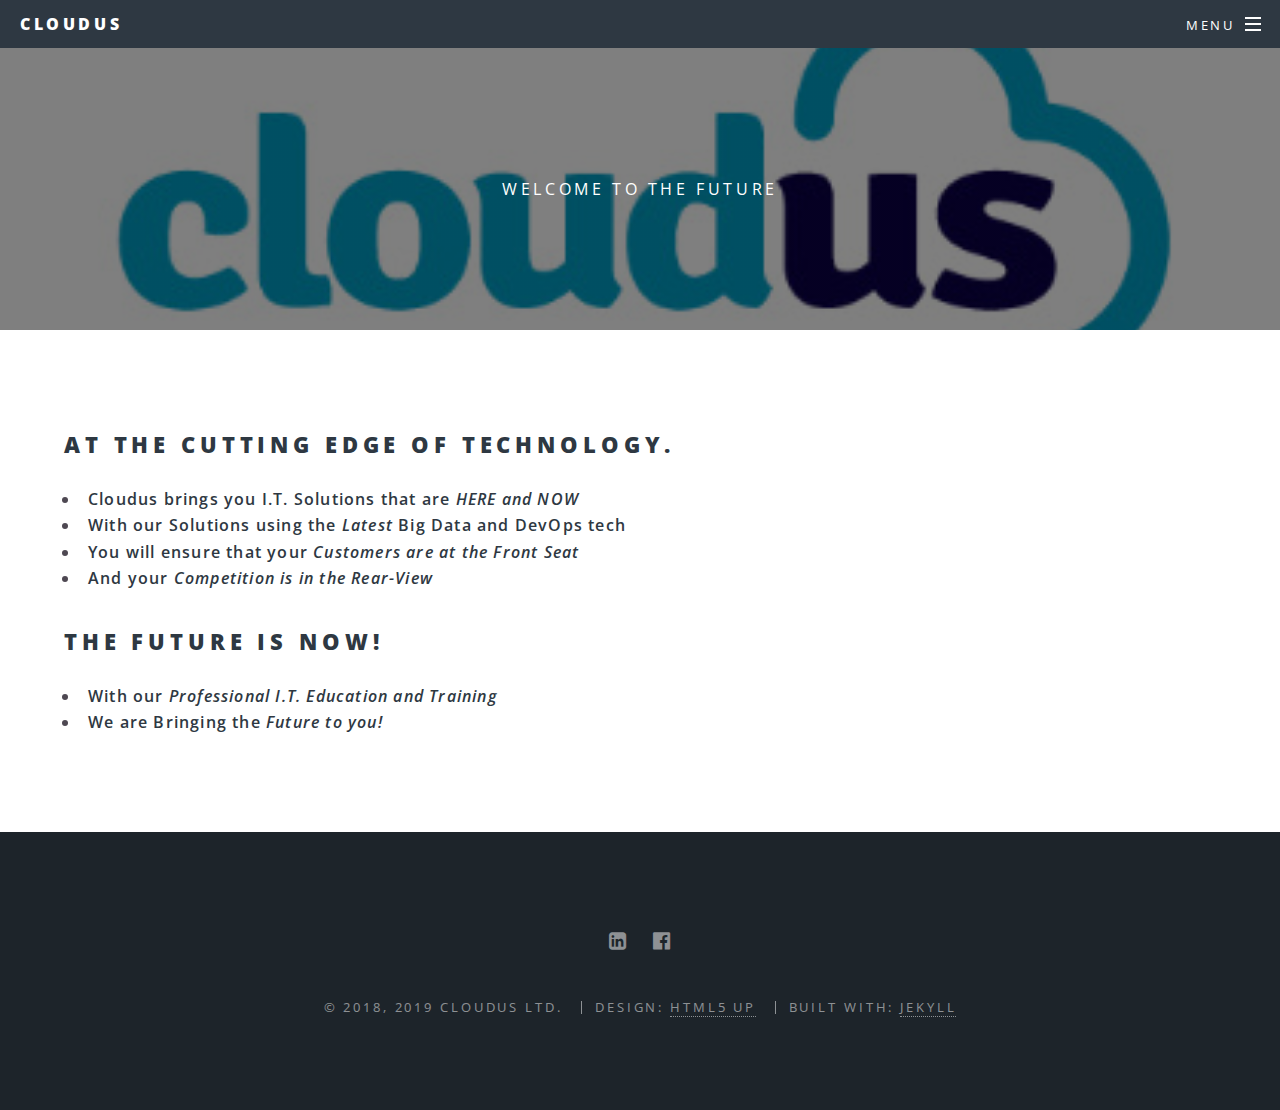
<file: index.html>
<!DOCTYPE html>
<!--
  Original Design: Spectral by HTML5 UP
    html5up.net | @n33co
    Free for personal and commercial use under the CCA 3.0 license (html5up.net/license)
  Jekyll build mod
-->
<html>

  <head>
  <meta charset="utf-8" />
  <meta name="viewport" content="width=device-width, initial-scale=1" />
  <title>Cloudus</title>
  <meta name="description" content="Welcome to the Future.
Big Data and DevOps Solutions
Professional IT Education and Training
">
  <!--[if lte IE 8]><script src="/js/ie/html5shiv.js"></script><![endif]-->
  <link rel="canonical" href="http://localhost:4000/">
  <link rel="stylesheet" href="/css/main.css" />
  <!--[if lte IE 8]><link rel="stylesheet" href="/css/ie8.css" /><![endif]-->
  <!--[if lte IE 9]><link rel="stylesheet" href="/css/ie9.css" /><![endif]-->
  <link rel="alternate" type="application/rss+xml" title="Cloudus" href="http://localhost:4000/feed.xml">
</head>


  <body>

    <!-- Page Wrapper -->
    <div id="page-wrapper">

      <!-- Header -->
<header id="header">
  <h1><a href="/index.html">Cloudus</a></h1>
  <nav id="nav">
    <ul>
      <li class="special">
        <a href="#menu" class="menuToggle"><span>Menu</span></a>
        <div id="menu">
          <ul>
            <li><a href="index.html">Home</a></li>
            
            
            
            
            <li><a href="/about.html">About</a></li>
            
            
            
            <li><a href="/contact.html">Contact</a></li>
            
            
            
            <li><a href="/employee_login.html">Employee Login</a></li>
            
            
            
            <li><a href="/enterprise_login.html">Enterprise Login</a></li>
            
            
            
            
            
            
            
            
            
            
            
            
            
            
            
            
          </ul>
        </div>
      </li>
    </ul>
  </nav>
</header>


      <article id="main">

  <header>
	<p>Welcome to the Future</p>
    <h2></h2>
  </header>

  <section class="wrapper style5">
    <div class="inner">
      <h2 id="at-the-cutting-edge-of-technology">At The Cutting Edge Of Technology.</h2>

<ul>
  <li><strong>Cloudus brings you I.T. Solutions that are <em>HERE and NOW</em></strong></li>
  <li><strong>With our Solutions using the <em>Latest</em> Big Data and DevOps tech</strong></li>
  <li><strong>You will ensure that your <em>Customers are at the Front Seat</em></strong></li>
  <li><strong>And your <em>Competition is in the Rear-View</em></strong></li>
</ul>

<h2 id="the-future-is-now">The Future Is NOW!</h2>

<ul>
  <li><strong>With our <em>Professional I.T. Education and Training</em></strong></li>
  <li><strong>We are Bringing the <em>Future to you!</em></strong></li>
</ul>

    </div>
  </section>

</article>


      <!-- Footer -->
<footer id="footer">
  <ul class="icons">
    
    
    
    <li><a target="_blank" href="https://linkedin.com/in/<username>" class="icon fa-linkedin-square"
           ><span class="label">linkedin-square</span></a></li>
    
    
    
    
    
    <li><a target="_blank" href="https://facebook.com/<username>" class="icon fa-facebook-official"
           ><span class="label">facebook-official</span></a></li>
    
    
    
  </ul>
  <ul class="copyright">
    <li>&copy; 
    
      
      2018,
    
    2019
    Cloudus Ltd.</li>
    <li>Design: <a href="http://html5up.net" target="_blank">HTML5 UP</a></li>
    <li>Built with: <a href="http://jekyllrb.com" target="_blank">Jekyll</a></li>
  </ul>
</footer>


      <!-- Scripts -->
<script src="/js/jquery.min.js"></script>
<script src="/js/jquery.scrollex.min.js"></script>
<script src="/js/jquery.scrolly.min.js"></script>
<script src="/js/skel.min.js"></script>
<script src="/js/util.js"></script>
<!--[if lte IE 8]><script src="/js/ie/respond.min.js"></script><![endif]-->
<script src="/js/main.js"></script>


    </div>

  </body>

</html>
</file>
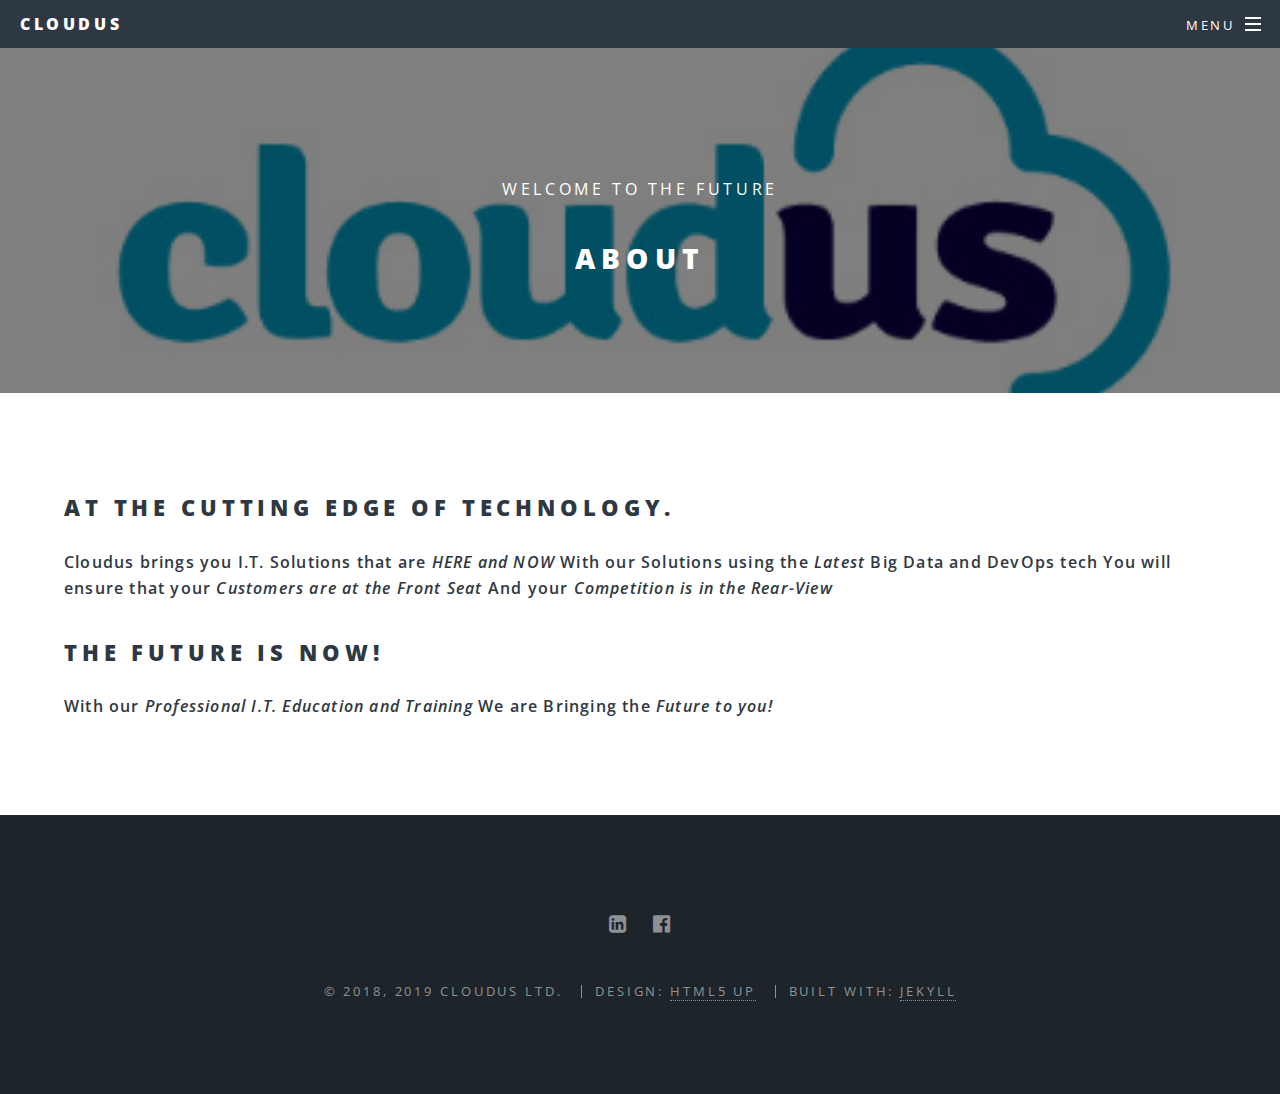
<file: about.html>
<!DOCTYPE html>
<!--
  Original Design: Spectral by HTML5 UP
    html5up.net | @n33co
    Free for personal and commercial use under the CCA 3.0 license (html5up.net/license)
  Jekyll build mod
-->
<html>

  <head>
  <meta charset="utf-8" />
  <meta name="viewport" content="width=device-width, initial-scale=1" />
  <title>About</title>
  <meta name="description" content="Welcome to the Future.
Big Data and DevOps Solutions
Professional IT Education and Training
">
  <!--[if lte IE 8]><script src="/js/ie/html5shiv.js"></script><![endif]-->
  <link rel="canonical" href="http://localhost:4000/about.html">
  <link rel="stylesheet" href="/css/main.css" />
  <!--[if lte IE 8]><link rel="stylesheet" href="/css/ie8.css" /><![endif]-->
  <!--[if lte IE 9]><link rel="stylesheet" href="/css/ie9.css" /><![endif]-->
  <link rel="alternate" type="application/rss+xml" title="Cloudus" href="http://localhost:4000/feed.xml">
</head>


  <body>

    <!-- Page Wrapper -->
    <div id="page-wrapper">

      <!-- Header -->
<header id="header">
  <h1><a href="/index.html">Cloudus</a></h1>
  <nav id="nav">
    <ul>
      <li class="special">
        <a href="#menu" class="menuToggle"><span>Menu</span></a>
        <div id="menu">
          <ul>
            <li><a href="index.html">Home</a></li>
            
            
            
            
            <li><a href="/about.html">About</a></li>
            
            
            
            <li><a href="/contact.html">Contact</a></li>
            
            
            
            <li><a href="/employee_login.html">Employee Login</a></li>
            
            
            
            <li><a href="/enterprise_login.html">Enterprise Login</a></li>
            
            
            
            
            
            
            
            
            
            
            
            
            
            
            
            
          </ul>
        </div>
      </li>
    </ul>
  </nav>
</header>


      <article id="main">

  <header>
	<p>Welcome to the Future</p>
    <h2>About</h2>
  </header>

  <section class="wrapper style5">
    <div class="inner">
      <h2 id="at-the-cutting-edge-of-technology">At The Cutting Edge Of Technology.</h2>

<p><strong>Cloudus brings you I.T. Solutions that are <em>HERE and NOW</em></strong>
<strong>With our Solutions using the <em>Latest</em> Big Data and DevOps tech</strong>
<strong>You will ensure that your <em>Customers are at the Front Seat</em></strong> 
<strong>And your <em>Competition is in the Rear-View</em></strong></p>

<h2 id="the-future-is-now">The Future Is NOW!</h2>

<p><strong>With our <em>Professional I.T. Education and Training</em></strong>
<strong>We are Bringing the <em>Future to you!</em></strong></p>

    </div>
  </section>

</article>


      <!-- Footer -->
<footer id="footer">
  <ul class="icons">
    
    
    
    <li><a target="_blank" href="https://linkedin.com/in/<username>" class="icon fa-linkedin-square"
           ><span class="label">linkedin-square</span></a></li>
    
    
    
    
    
    <li><a target="_blank" href="https://facebook.com/<username>" class="icon fa-facebook-official"
           ><span class="label">facebook-official</span></a></li>
    
    
    
  </ul>
  <ul class="copyright">
    <li>&copy; 
    
      
      2018,
    
    2019
    Cloudus Ltd.</li>
    <li>Design: <a href="http://html5up.net" target="_blank">HTML5 UP</a></li>
    <li>Built with: <a href="http://jekyllrb.com" target="_blank">Jekyll</a></li>
  </ul>
</footer>


      <!-- Scripts -->
<script src="/js/jquery.min.js"></script>
<script src="/js/jquery.scrollex.min.js"></script>
<script src="/js/jquery.scrolly.min.js"></script>
<script src="/js/skel.min.js"></script>
<script src="/js/util.js"></script>
<!--[if lte IE 8]><script src="/js/ie/respond.min.js"></script><![endif]-->
<script src="/js/main.js"></script>


    </div>

  </body>

</html>
</file>
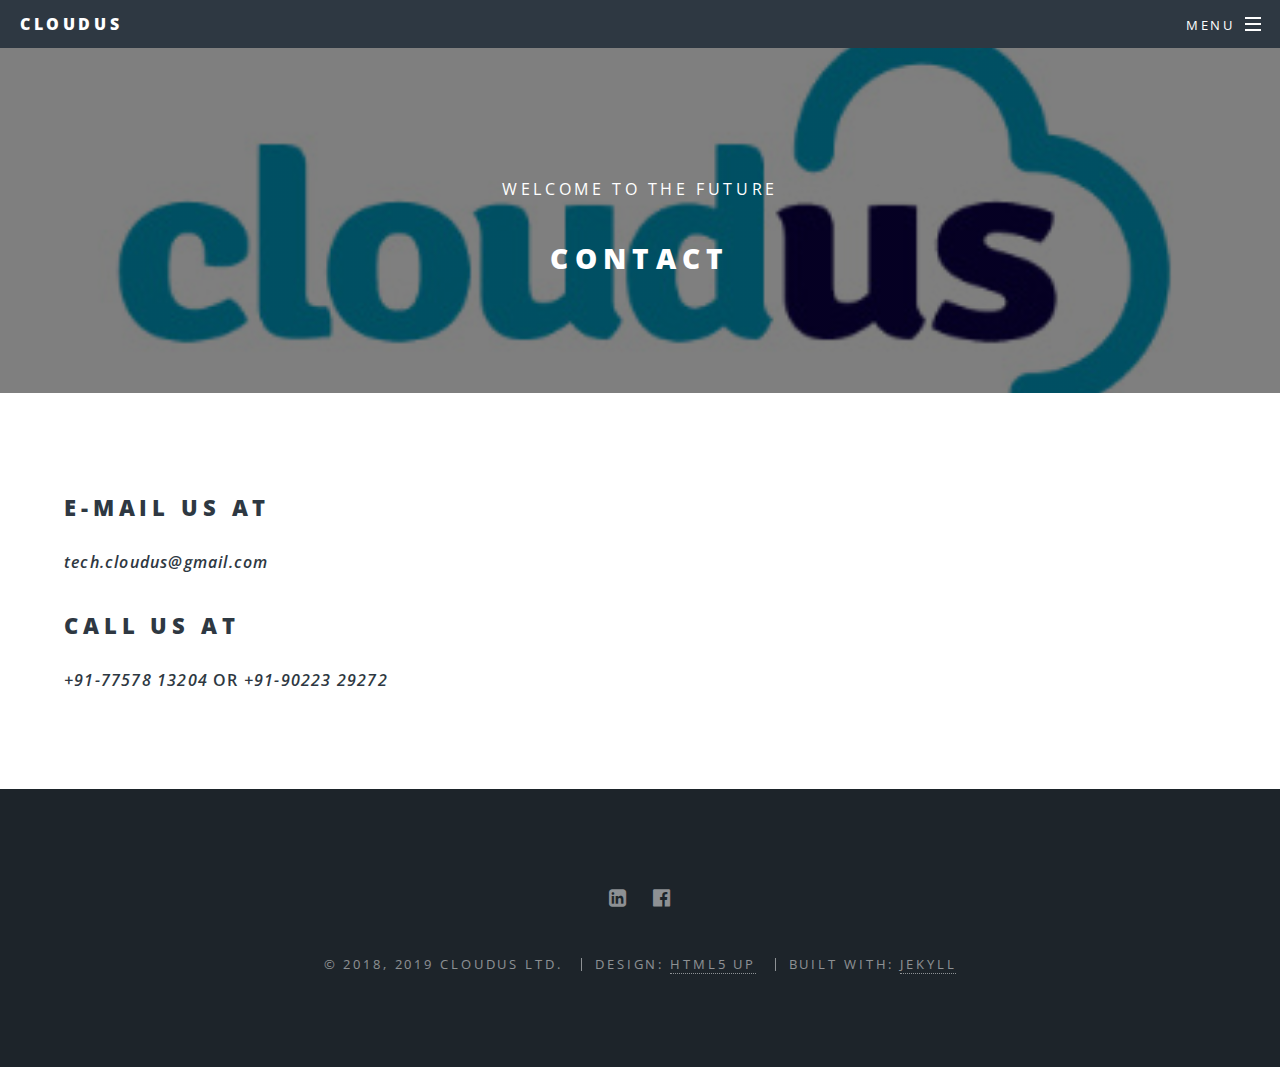
<file: contact.html>
<!DOCTYPE html>
<!--
  Original Design: Spectral by HTML5 UP
    html5up.net | @n33co
    Free for personal and commercial use under the CCA 3.0 license (html5up.net/license)
  Jekyll build mod
-->
<html>

  <head>
  <meta charset="utf-8" />
  <meta name="viewport" content="width=device-width, initial-scale=1" />
  <title>Contact</title>
  <meta name="description" content="Welcome to the Future.
Big Data and DevOps Solutions
Professional IT Education and Training
">
  <!--[if lte IE 8]><script src="/js/ie/html5shiv.js"></script><![endif]-->
  <link rel="canonical" href="http://localhost:4000/contact.html">
  <link rel="stylesheet" href="/css/main.css" />
  <!--[if lte IE 8]><link rel="stylesheet" href="/css/ie8.css" /><![endif]-->
  <!--[if lte IE 9]><link rel="stylesheet" href="/css/ie9.css" /><![endif]-->
  <link rel="alternate" type="application/rss+xml" title="Cloudus" href="http://localhost:4000/feed.xml">
</head>


  <body>

    <!-- Page Wrapper -->
    <div id="page-wrapper">

      <!-- Header -->
<header id="header">
  <h1><a href="/index.html">Cloudus</a></h1>
  <nav id="nav">
    <ul>
      <li class="special">
        <a href="#menu" class="menuToggle"><span>Menu</span></a>
        <div id="menu">
          <ul>
            <li><a href="index.html">Home</a></li>
            
            
            
            
            <li><a href="/about.html">About</a></li>
            
            
            
            <li><a href="/contact.html">Contact</a></li>
            
            
            
            <li><a href="/employee_login.html">Employee Login</a></li>
            
            
            
            <li><a href="/enterprise_login.html">Enterprise Login</a></li>
            
            
            
            
            
            
            
            
            
            
            
            
            
            
            
            
          </ul>
        </div>
      </li>
    </ul>
  </nav>
</header>


      <article id="main">

  <header>
	<p>Welcome to the Future</p>
    <h2>Contact</h2>
  </header>

  <section class="wrapper style5">
    <div class="inner">
      <h2 id="e-mail-us-at">E-Mail Us At</h2>

<p><strong><em>tech.cloudus@gmail.com</em></strong></p>

<h2 id="call-us-at">Call Us At</h2>

<p><strong><em>+91-77578 13204</em> OR <em>+91-90223 29272</em></strong></p>

    </div>
  </section>

</article>


      <!-- Footer -->
<footer id="footer">
  <ul class="icons">
    
    
    
    <li><a target="_blank" href="https://linkedin.com/in/<username>" class="icon fa-linkedin-square"
           ><span class="label">linkedin-square</span></a></li>
    
    
    
    
    
    <li><a target="_blank" href="https://facebook.com/<username>" class="icon fa-facebook-official"
           ><span class="label">facebook-official</span></a></li>
    
    
    
  </ul>
  <ul class="copyright">
    <li>&copy; 
    
      
      2018,
    
    2019
    Cloudus Ltd.</li>
    <li>Design: <a href="http://html5up.net" target="_blank">HTML5 UP</a></li>
    <li>Built with: <a href="http://jekyllrb.com" target="_blank">Jekyll</a></li>
  </ul>
</footer>


      <!-- Scripts -->
<script src="/js/jquery.min.js"></script>
<script src="/js/jquery.scrollex.min.js"></script>
<script src="/js/jquery.scrolly.min.js"></script>
<script src="/js/skel.min.js"></script>
<script src="/js/util.js"></script>
<!--[if lte IE 8]><script src="/js/ie/respond.min.js"></script><![endif]-->
<script src="/js/main.js"></script>


    </div>

  </body>

</html>
</file>
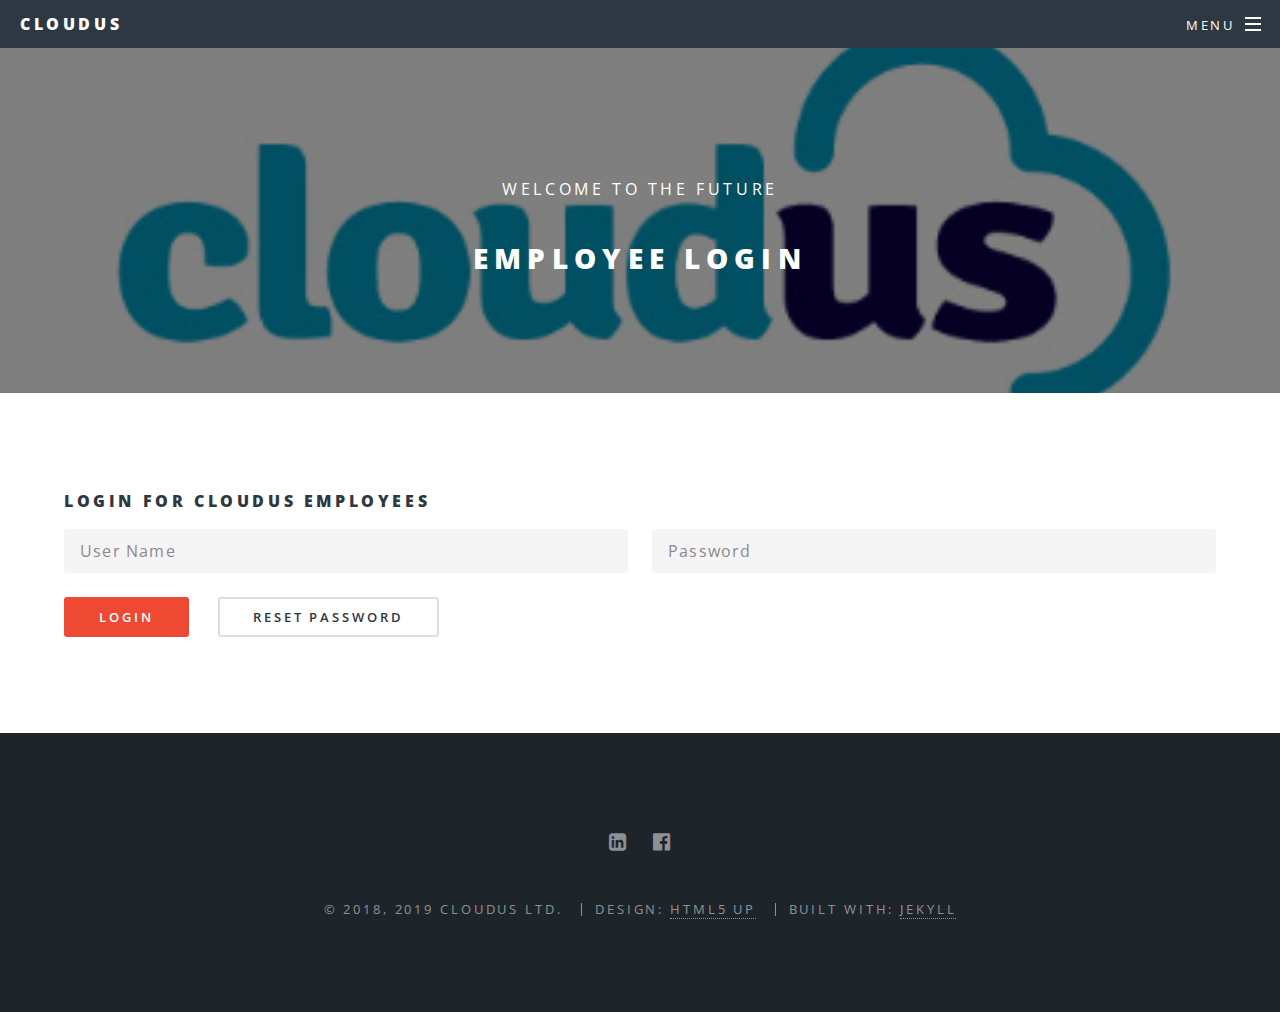
<file: employee_login.html>
<!DOCTYPE html>
<!--
  Original Design: Spectral by HTML5 UP
    html5up.net | @n33co
    Free for personal and commercial use under the CCA 3.0 license (html5up.net/license)
  Jekyll build mod
-->
<html>

  <head>
  <meta charset="utf-8" />
  <meta name="viewport" content="width=device-width, initial-scale=1" />
  <title>Employee Login</title>
  <meta name="description" content="Welcome to the Future.
Big Data and DevOps Solutions
Professional IT Education and Training
">
  <!--[if lte IE 8]><script src="/js/ie/html5shiv.js"></script><![endif]-->
  <link rel="canonical" href="http://localhost:4000/employee_login.html">
  <link rel="stylesheet" href="/css/main.css" />
  <!--[if lte IE 8]><link rel="stylesheet" href="/css/ie8.css" /><![endif]-->
  <!--[if lte IE 9]><link rel="stylesheet" href="/css/ie9.css" /><![endif]-->
  <link rel="alternate" type="application/rss+xml" title="Cloudus" href="http://localhost:4000/feed.xml">
</head>


  <body>

    <!-- Page Wrapper -->
    <div id="page-wrapper">

      <!-- Header -->
<header id="header">
  <h1><a href="/index.html">Cloudus</a></h1>
  <nav id="nav">
    <ul>
      <li class="special">
        <a href="#menu" class="menuToggle"><span>Menu</span></a>
        <div id="menu">
          <ul>
            <li><a href="index.html">Home</a></li>
            
            
            
            
            <li><a href="/about.html">About</a></li>
            
            
            
            <li><a href="/contact.html">Contact</a></li>
            
            
            
            <li><a href="/employee_login.html">Employee Login</a></li>
            
            
            
            <li><a href="/enterprise_login.html">Enterprise Login</a></li>
            
            
            
            
            
            
            
            
            
            
            
            
            
            
            
            
          </ul>
        </div>
      </li>
    </ul>
  </nav>
</header>


      <article id="main">

  <header>
	<p>Welcome to the Future</p>
    <h2>Employee Login</h2>
  </header>

  <section class="wrapper style5">
    <div class="inner">
      			<section>
				<h4>Login for Cloudus Employees</h4>
				<form method="post" action="#">
					<div class="row uniform">
						<div class="6u 12u$(xsmall)">
							<input type="text" name="demo-name" id="demo-name" value="" placeholder="User Name" />
						</div>
						<div class="6u$ 12u$(xsmall)">
							<input type="password" name="demo-email" id="demo-email" value="" placeholder="Password" />
						</div>
						<div class="12u$">
							<ul class="actions">
								<li><input type="submit" value="Login" class="special" /></li>
								<li><input type="reset" value="Reset Password" /></li>
							</ul>
						</div>
					</div>
				</form>
			</section>
			

    </div>
  </section>

</article>


      <!-- Footer -->
<footer id="footer">
  <ul class="icons">
    
    
    
    <li><a target="_blank" href="https://linkedin.com/in/<username>" class="icon fa-linkedin-square"
           ><span class="label">linkedin-square</span></a></li>
    
    
    
    
    
    <li><a target="_blank" href="https://facebook.com/<username>" class="icon fa-facebook-official"
           ><span class="label">facebook-official</span></a></li>
    
    
    
  </ul>
  <ul class="copyright">
    <li>&copy; 
    
      
      2018,
    
    2019
    Cloudus Ltd.</li>
    <li>Design: <a href="http://html5up.net" target="_blank">HTML5 UP</a></li>
    <li>Built with: <a href="http://jekyllrb.com" target="_blank">Jekyll</a></li>
  </ul>
</footer>


      <!-- Scripts -->
<script src="/js/jquery.min.js"></script>
<script src="/js/jquery.scrollex.min.js"></script>
<script src="/js/jquery.scrolly.min.js"></script>
<script src="/js/skel.min.js"></script>
<script src="/js/util.js"></script>
<!--[if lte IE 8]><script src="/js/ie/respond.min.js"></script><![endif]-->
<script src="/js/main.js"></script>


    </div>

  </body>

</html>
</file>
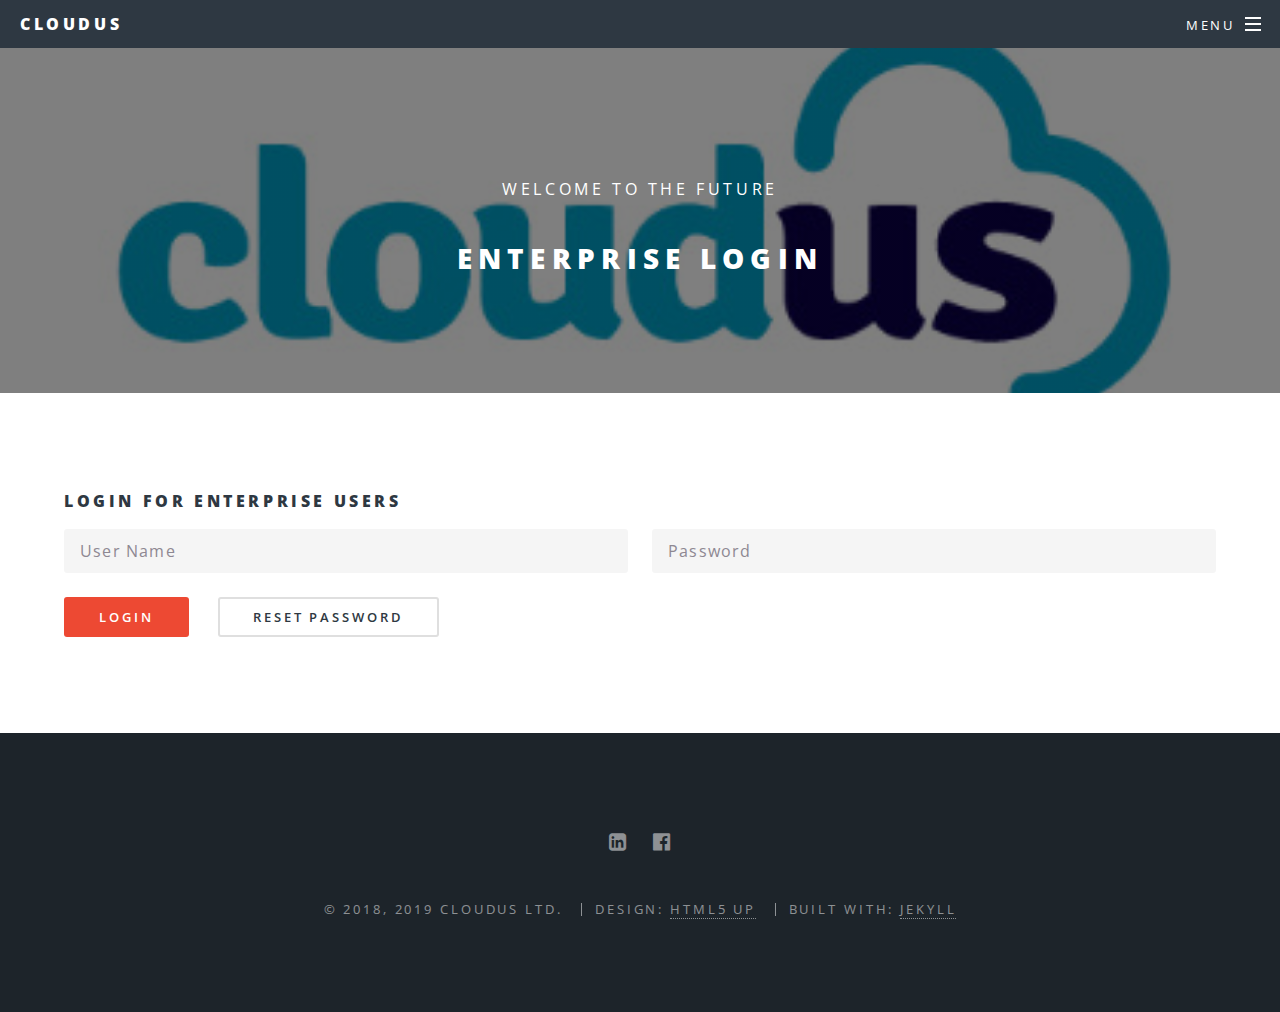
<file: enterprise_login.html>
<!DOCTYPE html>
<!--
  Original Design: Spectral by HTML5 UP
    html5up.net | @n33co
    Free for personal and commercial use under the CCA 3.0 license (html5up.net/license)
  Jekyll build mod
-->
<html>

  <head>
  <meta charset="utf-8" />
  <meta name="viewport" content="width=device-width, initial-scale=1" />
  <title>Enterprise Login</title>
  <meta name="description" content="Welcome to the Future.
Big Data and DevOps Solutions
Professional IT Education and Training
">
  <!--[if lte IE 8]><script src="/js/ie/html5shiv.js"></script><![endif]-->
  <link rel="canonical" href="http://localhost:4000/enterprise_login.html">
  <link rel="stylesheet" href="/css/main.css" />
  <!--[if lte IE 8]><link rel="stylesheet" href="/css/ie8.css" /><![endif]-->
  <!--[if lte IE 9]><link rel="stylesheet" href="/css/ie9.css" /><![endif]-->
  <link rel="alternate" type="application/rss+xml" title="Cloudus" href="http://localhost:4000/feed.xml">
</head>


  <body>

    <!-- Page Wrapper -->
    <div id="page-wrapper">

      <!-- Header -->
<header id="header">
  <h1><a href="/index.html">Cloudus</a></h1>
  <nav id="nav">
    <ul>
      <li class="special">
        <a href="#menu" class="menuToggle"><span>Menu</span></a>
        <div id="menu">
          <ul>
            <li><a href="index.html">Home</a></li>
            
            
            
            
            <li><a href="/about.html">About</a></li>
            
            
            
            <li><a href="/contact.html">Contact</a></li>
            
            
            
            <li><a href="/employee_login.html">Employee Login</a></li>
            
            
            
            <li><a href="/enterprise_login.html">Enterprise Login</a></li>
            
            
            
            
            
            
            
            
            
            
            
            
            
            
            
            
          </ul>
        </div>
      </li>
    </ul>
  </nav>
</header>


      <article id="main">

  <header>
	<p>Welcome to the Future</p>
    <h2>Enterprise Login</h2>
  </header>

  <section class="wrapper style5">
    <div class="inner">
      			<section>
				<h4>Login for Enterprise Users</h4>
				<form method="post" action="#">
					<div class="row uniform">
						<div class="6u 12u$(xsmall)">
							<input type="text" name="demo-name" id="demo-name" value="" placeholder="User Name" />
						</div>
						<div class="6u$ 12u$(xsmall)">
							<input type="password" name="demo-email" id="demo-email" value="" placeholder="Password" />
						</div>
						<div class="12u$">
							<ul class="actions">
								<li><input type="submit" value="Login" class="special" /></li>
								<li><input type="reset" value="Reset Password" /></li>
							</ul>
						</div>
					</div>
				</form>
			</section>
			

    </div>
  </section>

</article>


      <!-- Footer -->
<footer id="footer">
  <ul class="icons">
    
    
    
    <li><a target="_blank" href="https://linkedin.com/in/<username>" class="icon fa-linkedin-square"
           ><span class="label">linkedin-square</span></a></li>
    
    
    
    
    
    <li><a target="_blank" href="https://facebook.com/<username>" class="icon fa-facebook-official"
           ><span class="label">facebook-official</span></a></li>
    
    
    
  </ul>
  <ul class="copyright">
    <li>&copy; 
    
      
      2018,
    
    2019
    Cloudus Ltd.</li>
    <li>Design: <a href="http://html5up.net" target="_blank">HTML5 UP</a></li>
    <li>Built with: <a href="http://jekyllrb.com" target="_blank">Jekyll</a></li>
  </ul>
</footer>


      <!-- Scripts -->
<script src="/js/jquery.min.js"></script>
<script src="/js/jquery.scrollex.min.js"></script>
<script src="/js/jquery.scrolly.min.js"></script>
<script src="/js/skel.min.js"></script>
<script src="/js/util.js"></script>
<!--[if lte IE 8]><script src="/js/ie/respond.min.js"></script><![endif]-->
<script src="/js/main.js"></script>


    </div>

  </body>

</html>
</file>
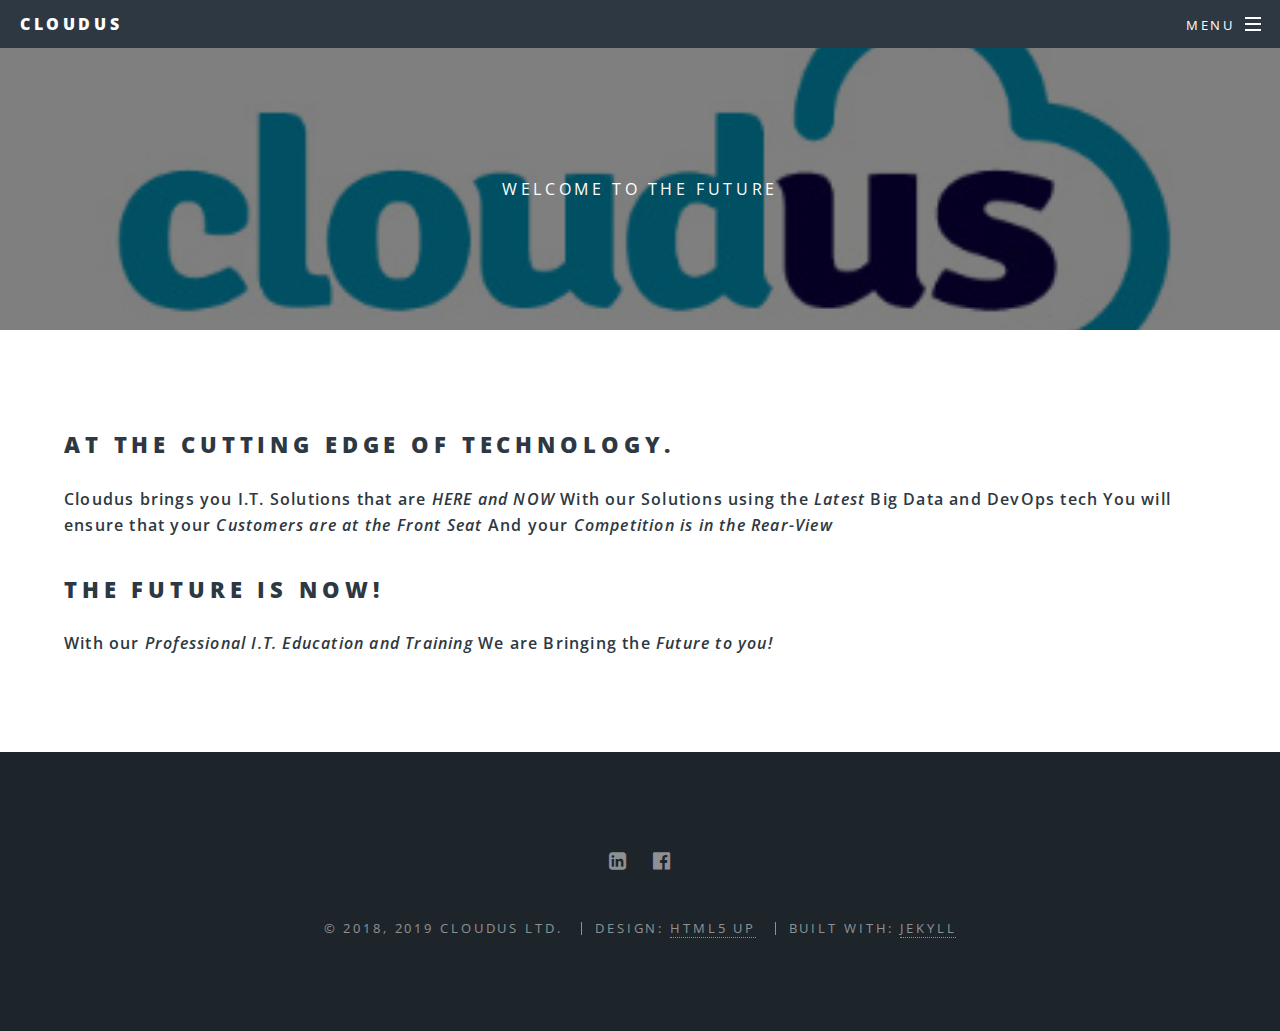
<file: home.html>
<!DOCTYPE html>
<!--
  Original Design: Spectral by HTML5 UP
    html5up.net | @n33co
    Free for personal and commercial use under the CCA 3.0 license (html5up.net/license)
  Jekyll build mod
-->
<html>

  <head>
  <meta charset="utf-8" />
  <meta name="viewport" content="width=device-width, initial-scale=1" />
  <title>Cloudus</title>
  <meta name="description" content="Welcome to the Future.
Big Data and DevOps Solutions
Professional IT Education and Training
">
  <!--[if lte IE 8]><script src="/js/ie/html5shiv.js"></script><![endif]-->
  <link rel="canonical" href="http://localhost:4000/home.html">
  <link rel="stylesheet" href="/css/main.css" />
  <!--[if lte IE 8]><link rel="stylesheet" href="/css/ie8.css" /><![endif]-->
  <!--[if lte IE 9]><link rel="stylesheet" href="/css/ie9.css" /><![endif]-->
  <link rel="alternate" type="application/rss+xml" title="Cloudus" href="http://localhost:4000/feed.xml">
</head>


  <body>

    <!-- Page Wrapper -->
    <div id="page-wrapper">

      <!-- Header -->
<header id="header">
  <h1><a href="/index.html">Cloudus</a></h1>
  <nav id="nav">
    <ul>
      <li class="special">
        <a href="#menu" class="menuToggle"><span>Menu</span></a>
        <div id="menu">
          <ul>
            <li><a href="index.html">Home</a></li>
            
            
            
            
            <li><a href="/about.html">About</a></li>
            
            
            
            <li><a href="/contact.html">Contact</a></li>
            
            
            
            <li><a href="/employee_login.html">Employee Login</a></li>
            
            
            
            <li><a href="/enterprise_login.html">Enterprise Login</a></li>
            
            
            
            
            
            
            
            
            
            
            
            
            
            
            
            
          </ul>
        </div>
      </li>
    </ul>
  </nav>
</header>


      <article id="main">

  <header>
	<p>Welcome to the Future</p>
    <h2></h2>
  </header>

  <section class="wrapper style5">
    <div class="inner">
      <h2 id="at-the-cutting-edge-of-technology">At The Cutting Edge Of Technology.</h2>

<p><strong>Cloudus brings you I.T. Solutions that are <em>HERE and NOW</em></strong>
<strong>With our Solutions using the <em>Latest</em> Big Data and DevOps tech</strong>
<strong>You will ensure that your <em>Customers are at the Front Seat</em></strong> 
<strong>And your <em>Competition is in the Rear-View</em></strong></p>

<h2 id="the-future-is-now">The Future Is NOW!</h2>

<p><strong>With our <em>Professional I.T. Education and Training</em></strong>
<strong>We are Bringing the <em>Future to you!</em></strong></p>

    </div>
  </section>

</article>


      <!-- Footer -->
<footer id="footer">
  <ul class="icons">
    
    
    
    <li><a target="_blank" href="https://linkedin.com/in/<username>" class="icon fa-linkedin-square"
           ><span class="label">linkedin-square</span></a></li>
    
    
    
    
    
    <li><a target="_blank" href="https://facebook.com/<username>" class="icon fa-facebook-official"
           ><span class="label">facebook-official</span></a></li>
    
    
    
  </ul>
  <ul class="copyright">
    <li>&copy; 
    
      
      2018,
    
    2019
    Cloudus Ltd.</li>
    <li>Design: <a href="http://html5up.net" target="_blank">HTML5 UP</a></li>
    <li>Built with: <a href="http://jekyllrb.com" target="_blank">Jekyll</a></li>
  </ul>
</footer>


      <!-- Scripts -->
<script src="/js/jquery.min.js"></script>
<script src="/js/jquery.scrollex.min.js"></script>
<script src="/js/jquery.scrolly.min.js"></script>
<script src="/js/skel.min.js"></script>
<script src="/js/util.js"></script>
<!--[if lte IE 8]><script src="/js/ie/respond.min.js"></script><![endif]-->
<script src="/js/main.js"></script>


    </div>

  </body>

</html>
</file>
<file: css/ie8.css>
/*
	Spectral by HTML5 UP
	html5up.net | @n33co
	Free for personal and commercial use under the CCA 3.0 license (html5up.net/license)
*/
/* Icon */
.icon.major {
  border: none; }
  .icon.major:before {
    font-size: 3em; }

/* Form */
label {
  color: #2E3842; }

input[type="text"],
input[type="password"],
input[type="email"],
select,
textarea {
  border: solid 1px #dfdfdf; }

/* Button */
input[type="submit"],
input[type="reset"],
input[type="button"],
button,
.button {
  border: solid 2px #dfdfdf; }
  input[type="submit"].special,
  input[type="reset"].special,
  input[type="button"].special,
  button.special,
  .button.special {
    border: 0 !important; }

/* Page Wrapper + Menu */
#menu {
  display: none; }

body.is-menu-visible #menu {
  display: block; }

/* Header */
#header nav > ul > li > a.menuToggle:after {
  display: none; }

/* Banner + Wrapper (style4) */
#banner,
.wrapper.style4 {
  -ms-behavior: url("js/ie/backgroundsize.min.htc"); }
  #banner:before,
  .wrapper.style4:before {
    display: none; }

/* Banner */
#banner .more {
  height: 4em; }
  #banner .more:after {
    display: none; }

/* Main */
#main > header {
  -ms-behavior: url("js/ie/backgroundsize.min.htc"); }
  #main > header:before {
    display: none; }
</file>
<file: css/ie9.css>
/*
	Spectral by HTML5 UP
	html5up.net | @n33co
	Free for personal and commercial use under the CCA 3.0 license (html5up.net/license)
*/
/* Spotlight */
.spotlight {
  display: block; }
  .spotlight .image {
    display: inline-block;
    vertical-align: top; }
  .spotlight .content {
    padding: 4em 4em 2em 4em ;
    display: inline-block; }
  .spotlight:after {
    clear: both;
    content: '';
    display: block; }

/* Features */
.features {
  display: block; }
  .features li {
    float: left; }
  .features:after {
    content: '';
    display: block;
    clear: both; }

/* Banner + Wrapper (style4) */
#banner,
.wrapper.style4 {
  background-image: url("../../images/banner.jpg");
  background-position: center center;
  background-repeat: no-repeat;
  background-size: cover;
  position: relative; }
  #banner:before,
  .wrapper.style4:before {
    background: #000000;
    content: '';
    height: 100%;
    left: 0;
    opacity: 0.5;
    position: absolute;
    top: 0;
    width: 100%; }
  #banner .inner,
  .wrapper.style4 .inner {
    position: relative;
    z-index: 1; }

/* Banner */
#banner {
  padding: 14em 0 12em 0 ;
  height: auto; }
  #banner:after {
    display: none; }

/* CTA */
#cta .inner header {
  float: left; }
#cta .inner .actions {
  float: left; }
#cta .inner:after {
  clear: both;
  content: '';
  display: block; }

/* Main */
#main > header {
  background-image: url("../../images/banner.jpg");
  background-position: center center;
  background-repeat: no-repeat;
  background-size: cover;
  position: relative; }
  #main > header:before {
    background: #000000;
    content: '';
    height: 100%;
    left: 0;
    opacity: 0.5;
    position: absolute;
    top: 0;
    width: 100%; }
  #main > header > * {
    position: relative;
    z-index: 1; }
</file>
<file: css/main.css>
@import url(font-awesome.min.css);
@import url("https://fonts.googleapis.com/css?family=Open+Sans:400,400italic,600,600italic,800,800italic");
/*
	Spectral by HTML5 UP
	html5up.net | @n33co
	Free for personal and commercial use under the CCA 3.0 license (html5up.net/license)
*/
/* Reset */
html, body, div, span, applet, object, iframe, h1, h2, h3, h4, h5, h6, p, blockquote, pre, a, abbr, acronym, address, big, cite, code, del, dfn, em, img, ins, kbd, q, s, samp, small, strike, strong, sub, sup, tt, var, b, u, i, center, dl, dt, dd, ol, ul, li, fieldset, form, label, legend, table, caption, tbody, tfoot, thead, tr, th, td, article, aside, canvas, details, embed, figure, figcaption, footer, header, hgroup, menu, nav, output, ruby, section, summary, time, mark, audio, video {
  margin: 0;
  padding: 0;
  border: 0;
  font-size: 100%;
  font: inherit;
  vertical-align: baseline; }

article, aside, details, figcaption, figure, footer, header, hgroup, menu, nav, section {
  display: block; }

body {
  line-height: 1; }

ol, ul {
  list-style: none; }

blockquote, q {
  quotes: none; }

blockquote:before, blockquote:after, q:before, q:after {
  content: '';
  content: none; }

table {
  border-collapse: collapse;
  border-spacing: 0; }

body {
  -webkit-text-size-adjust: none; }

/* Box Model */
*, *:before, *:after {
  -moz-box-sizing: border-box;
  -webkit-box-sizing: border-box;
  box-sizing: border-box; }

/* Grid */
.row {
  border-bottom: solid 1px transparent;
  -moz-box-sizing: border-box;
  -webkit-box-sizing: border-box;
  box-sizing: border-box; }

.row > * {
  float: left;
  -moz-box-sizing: border-box;
  -webkit-box-sizing: border-box;
  box-sizing: border-box; }

.row:after, .row:before {
  content: '';
  display: block;
  clear: both;
  height: 0; }

.row.uniform > * > :first-child {
  margin-top: 0; }

.row.uniform > * > :last-child {
  margin-bottom: 0; }

.row.\30 \% > * {
  padding: 0 0 0 0em; }

.row.\30 \% {
  margin: 0 0 -1px 0em; }

.row.uniform.\30 \% > * {
  padding: 0em 0 0 0em; }

.row.uniform.\30 \% {
  margin: 0em 0 -1px 0em; }

.row > * {
  padding: 0 0 0 1.5em; }

.row {
  margin: 0 0 -1px -1.5em; }

.row.uniform > * {
  padding: 1.5em 0 0 1.5em; }

.row.uniform {
  margin: -1.5em 0 -1px -1.5em; }

.row.\32 00\% > * {
  padding: 0 0 0 3em; }

.row.\32 00\% {
  margin: 0 0 -1px -3em; }

.row.uniform.\32 00\% > * {
  padding: 3em 0 0 3em; }

.row.uniform.\32 00\% {
  margin: -3em 0 -1px -3em; }

.row.\31 50\% > * {
  padding: 0 0 0 2.25em; }

.row.\31 50\% {
  margin: 0 0 -1px -2.25em; }

.row.uniform.\31 50\% > * {
  padding: 2.25em 0 0 2.25em; }

.row.uniform.\31 50\% {
  margin: -2.25em 0 -1px -2.25em; }

.row.\35 0\% > * {
  padding: 0 0 0 0.75em; }

.row.\35 0\% {
  margin: 0 0 -1px -0.75em; }

.row.uniform.\35 0\% > * {
  padding: 0.75em 0 0 0.75em; }

.row.uniform.\35 0\% {
  margin: -0.75em 0 -1px -0.75em; }

.row.\32 5\% > * {
  padding: 0 0 0 0.375em; }

.row.\32 5\% {
  margin: 0 0 -1px -0.375em; }

.row.uniform.\32 5\% > * {
  padding: 0.375em 0 0 0.375em; }

.row.uniform.\32 5\% {
  margin: -0.375em 0 -1px -0.375em; }

.\31 2u, .\31 2u\$ {
  width: 100%;
  clear: none;
  margin-left: 0; }

.\31 1u, .\31 1u\$ {
  width: 91.6666666667%;
  clear: none;
  margin-left: 0; }

.\31 0u, .\31 0u\$ {
  width: 83.3333333333%;
  clear: none;
  margin-left: 0; }

.\39 u, .\39 u\$ {
  width: 75%;
  clear: none;
  margin-left: 0; }

.\38 u, .\38 u\$ {
  width: 66.6666666667%;
  clear: none;
  margin-left: 0; }

.\37 u, .\37 u\$ {
  width: 58.3333333333%;
  clear: none;
  margin-left: 0; }

.\36 u, .\36 u\$ {
  width: 50%;
  clear: none;
  margin-left: 0; }

.\35 u, .\35 u\$ {
  width: 41.6666666667%;
  clear: none;
  margin-left: 0; }

.\34 u, .\34 u\$ {
  width: 33.3333333333%;
  clear: none;
  margin-left: 0; }

.\33 u, .\33 u\$ {
  width: 25%;
  clear: none;
  margin-left: 0; }

.\32 u, .\32 u\$ {
  width: 16.6666666667%;
  clear: none;
  margin-left: 0; }

.\31 u, .\31 u\$ {
  width: 8.3333333333%;
  clear: none;
  margin-left: 0; }

.\31 2u\$ + *,
.\31 1u\$ + *,
.\31 0u\$ + *,
.\39 u\$ + *,
.\38 u\$ + *,
.\37 u\$ + *,
.\36 u\$ + *,
.\35 u\$ + *,
.\34 u\$ + *,
.\33 u\$ + *,
.\32 u\$ + *,
.\31 u\$ + * {
  clear: left; }

.\-11u {
  margin-left: 91.6666666667%; }

.\-10u {
  margin-left: 83.3333333333%; }

.\-9u {
  margin-left: 75%; }

.\-8u {
  margin-left: 66.6666666667%; }

.\-7u {
  margin-left: 58.3333333333%; }

.\-6u {
  margin-left: 50%; }

.\-5u {
  margin-left: 41.6666666667%; }

.\-4u {
  margin-left: 33.3333333333%; }

.\-3u {
  margin-left: 25%; }

.\-2u {
  margin-left: 16.6666666667%; }

.\-1u {
  margin-left: 8.3333333333%; }

@media screen and (max-width: 1680px) {
  .row > * {
    padding: 0 0 0 1.5em; }

  .row {
    margin: 0 0 -1px -1.5em; }

  .row.uniform > * {
    padding: 1.5em 0 0 1.5em; }

  .row.uniform {
    margin: -1.5em 0 -1px -1.5em; }

  .row.\32 00\% > * {
    padding: 0 0 0 3em; }

  .row.\32 00\% {
    margin: 0 0 -1px -3em; }

  .row.uniform.\32 00\% > * {
    padding: 3em 0 0 3em; }

  .row.uniform.\32 00\% {
    margin: -3em 0 -1px -3em; }

  .row.\31 50\% > * {
    padding: 0 0 0 2.25em; }

  .row.\31 50\% {
    margin: 0 0 -1px -2.25em; }

  .row.uniform.\31 50\% > * {
    padding: 2.25em 0 0 2.25em; }

  .row.uniform.\31 50\% {
    margin: -2.25em 0 -1px -2.25em; }

  .row.\35 0\% > * {
    padding: 0 0 0 0.75em; }

  .row.\35 0\% {
    margin: 0 0 -1px -0.75em; }

  .row.uniform.\35 0\% > * {
    padding: 0.75em 0 0 0.75em; }

  .row.uniform.\35 0\% {
    margin: -0.75em 0 -1px -0.75em; }

  .row.\32 5\% > * {
    padding: 0 0 0 0.375em; }

  .row.\32 5\% {
    margin: 0 0 -1px -0.375em; }

  .row.uniform.\32 5\% > * {
    padding: 0.375em 0 0 0.375em; }

  .row.uniform.\32 5\% {
    margin: -0.375em 0 -1px -0.375em; }

  .\31 2u\(xlarge\), .\31 2u\$\(xlarge\) {
    width: 100%;
    clear: none;
    margin-left: 0; }

  .\31 1u\(xlarge\), .\31 1u\$\(xlarge\) {
    width: 91.6666666667%;
    clear: none;
    margin-left: 0; }

  .\31 0u\(xlarge\), .\31 0u\$\(xlarge\) {
    width: 83.3333333333%;
    clear: none;
    margin-left: 0; }

  .\39 u\(xlarge\), .\39 u\$\(xlarge\) {
    width: 75%;
    clear: none;
    margin-left: 0; }

  .\38 u\(xlarge\), .\38 u\$\(xlarge\) {
    width: 66.6666666667%;
    clear: none;
    margin-left: 0; }

  .\37 u\(xlarge\), .\37 u\$\(xlarge\) {
    width: 58.3333333333%;
    clear: none;
    margin-left: 0; }

  .\36 u\(xlarge\), .\36 u\$\(xlarge\) {
    width: 50%;
    clear: none;
    margin-left: 0; }

  .\35 u\(xlarge\), .\35 u\$\(xlarge\) {
    width: 41.6666666667%;
    clear: none;
    margin-left: 0; }

  .\34 u\(xlarge\), .\34 u\$\(xlarge\) {
    width: 33.3333333333%;
    clear: none;
    margin-left: 0; }

  .\33 u\(xlarge\), .\33 u\$\(xlarge\) {
    width: 25%;
    clear: none;
    margin-left: 0; }

  .\32 u\(xlarge\), .\32 u\$\(xlarge\) {
    width: 16.6666666667%;
    clear: none;
    margin-left: 0; }

  .\31 u\(xlarge\), .\31 u\$\(xlarge\) {
    width: 8.3333333333%;
    clear: none;
    margin-left: 0; }

  .\31 2u\$\(xlarge\) + *,
  .\31 1u\$\(xlarge\) + *,
  .\31 0u\$\(xlarge\) + *,
  .\39 u\$\(xlarge\) + *,
  .\38 u\$\(xlarge\) + *,
  .\37 u\$\(xlarge\) + *,
  .\36 u\$\(xlarge\) + *,
  .\35 u\$\(xlarge\) + *,
  .\34 u\$\(xlarge\) + *,
  .\33 u\$\(xlarge\) + *,
  .\32 u\$\(xlarge\) + *,
  .\31 u\$\(xlarge\) + * {
    clear: left; }

  .\-11u\(xlarge\) {
    margin-left: 91.6666666667%; }

  .\-10u\(xlarge\) {
    margin-left: 83.3333333333%; }

  .\-9u\(xlarge\) {
    margin-left: 75%; }

  .\-8u\(xlarge\) {
    margin-left: 66.6666666667%; }

  .\-7u\(xlarge\) {
    margin-left: 58.3333333333%; }

  .\-6u\(xlarge\) {
    margin-left: 50%; }

  .\-5u\(xlarge\) {
    margin-left: 41.6666666667%; }

  .\-4u\(xlarge\) {
    margin-left: 33.3333333333%; }

  .\-3u\(xlarge\) {
    margin-left: 25%; }

  .\-2u\(xlarge\) {
    margin-left: 16.6666666667%; }

  .\-1u\(xlarge\) {
    margin-left: 8.3333333333%; } }
@media screen and (max-width: 1280px) {
  .row > * {
    padding: 0 0 0 1.5em; }

  .row {
    margin: 0 0 -1px -1.5em; }

  .row.uniform > * {
    padding: 1.5em 0 0 1.5em; }

  .row.uniform {
    margin: -1.5em 0 -1px -1.5em; }

  .row.\32 00\% > * {
    padding: 0 0 0 3em; }

  .row.\32 00\% {
    margin: 0 0 -1px -3em; }

  .row.uniform.\32 00\% > * {
    padding: 3em 0 0 3em; }

  .row.uniform.\32 00\% {
    margin: -3em 0 -1px -3em; }

  .row.\31 50\% > * {
    padding: 0 0 0 2.25em; }

  .row.\31 50\% {
    margin: 0 0 -1px -2.25em; }

  .row.uniform.\31 50\% > * {
    padding: 2.25em 0 0 2.25em; }

  .row.uniform.\31 50\% {
    margin: -2.25em 0 -1px -2.25em; }

  .row.\35 0\% > * {
    padding: 0 0 0 0.75em; }

  .row.\35 0\% {
    margin: 0 0 -1px -0.75em; }

  .row.uniform.\35 0\% > * {
    padding: 0.75em 0 0 0.75em; }

  .row.uniform.\35 0\% {
    margin: -0.75em 0 -1px -0.75em; }

  .row.\32 5\% > * {
    padding: 0 0 0 0.375em; }

  .row.\32 5\% {
    margin: 0 0 -1px -0.375em; }

  .row.uniform.\32 5\% > * {
    padding: 0.375em 0 0 0.375em; }

  .row.uniform.\32 5\% {
    margin: -0.375em 0 -1px -0.375em; }

  .\31 2u\(large\), .\31 2u\$\(large\) {
    width: 100%;
    clear: none;
    margin-left: 0; }

  .\31 1u\(large\), .\31 1u\$\(large\) {
    width: 91.6666666667%;
    clear: none;
    margin-left: 0; }

  .\31 0u\(large\), .\31 0u\$\(large\) {
    width: 83.3333333333%;
    clear: none;
    margin-left: 0; }

  .\39 u\(large\), .\39 u\$\(large\) {
    width: 75%;
    clear: none;
    margin-left: 0; }

  .\38 u\(large\), .\38 u\$\(large\) {
    width: 66.6666666667%;
    clear: none;
    margin-left: 0; }

  .\37 u\(large\), .\37 u\$\(large\) {
    width: 58.3333333333%;
    clear: none;
    margin-left: 0; }

  .\36 u\(large\), .\36 u\$\(large\) {
    width: 50%;
    clear: none;
    margin-left: 0; }

  .\35 u\(large\), .\35 u\$\(large\) {
    width: 41.6666666667%;
    clear: none;
    margin-left: 0; }

  .\34 u\(large\), .\34 u\$\(large\) {
    width: 33.3333333333%;
    clear: none;
    margin-left: 0; }

  .\33 u\(large\), .\33 u\$\(large\) {
    width: 25%;
    clear: none;
    margin-left: 0; }

  .\32 u\(large\), .\32 u\$\(large\) {
    width: 16.6666666667%;
    clear: none;
    margin-left: 0; }

  .\31 u\(large\), .\31 u\$\(large\) {
    width: 8.3333333333%;
    clear: none;
    margin-left: 0; }

  .\31 2u\$\(large\) + *,
  .\31 1u\$\(large\) + *,
  .\31 0u\$\(large\) + *,
  .\39 u\$\(large\) + *,
  .\38 u\$\(large\) + *,
  .\37 u\$\(large\) + *,
  .\36 u\$\(large\) + *,
  .\35 u\$\(large\) + *,
  .\34 u\$\(large\) + *,
  .\33 u\$\(large\) + *,
  .\32 u\$\(large\) + *,
  .\31 u\$\(large\) + * {
    clear: left; }

  .\-11u\(large\) {
    margin-left: 91.6666666667%; }

  .\-10u\(large\) {
    margin-left: 83.3333333333%; }

  .\-9u\(large\) {
    margin-left: 75%; }

  .\-8u\(large\) {
    margin-left: 66.6666666667%; }

  .\-7u\(large\) {
    margin-left: 58.3333333333%; }

  .\-6u\(large\) {
    margin-left: 50%; }

  .\-5u\(large\) {
    margin-left: 41.6666666667%; }

  .\-4u\(large\) {
    margin-left: 33.3333333333%; }

  .\-3u\(large\) {
    margin-left: 25%; }

  .\-2u\(large\) {
    margin-left: 16.6666666667%; }

  .\-1u\(large\) {
    margin-left: 8.3333333333%; } }
@media screen and (max-width: 980px) {
  .row > * {
    padding: 0 0 0 1.5em; }

  .row {
    margin: 0 0 -1px -1.5em; }

  .row.uniform > * {
    padding: 1.5em 0 0 1.5em; }

  .row.uniform {
    margin: -1.5em 0 -1px -1.5em; }

  .row.\32 00\% > * {
    padding: 0 0 0 3em; }

  .row.\32 00\% {
    margin: 0 0 -1px -3em; }

  .row.uniform.\32 00\% > * {
    padding: 3em 0 0 3em; }

  .row.uniform.\32 00\% {
    margin: -3em 0 -1px -3em; }

  .row.\31 50\% > * {
    padding: 0 0 0 2.25em; }

  .row.\31 50\% {
    margin: 0 0 -1px -2.25em; }

  .row.uniform.\31 50\% > * {
    padding: 2.25em 0 0 2.25em; }

  .row.uniform.\31 50\% {
    margin: -2.25em 0 -1px -2.25em; }

  .row.\35 0\% > * {
    padding: 0 0 0 0.75em; }

  .row.\35 0\% {
    margin: 0 0 -1px -0.75em; }

  .row.uniform.\35 0\% > * {
    padding: 0.75em 0 0 0.75em; }

  .row.uniform.\35 0\% {
    margin: -0.75em 0 -1px -0.75em; }

  .row.\32 5\% > * {
    padding: 0 0 0 0.375em; }

  .row.\32 5\% {
    margin: 0 0 -1px -0.375em; }

  .row.uniform.\32 5\% > * {
    padding: 0.375em 0 0 0.375em; }

  .row.uniform.\32 5\% {
    margin: -0.375em 0 -1px -0.375em; }

  .\31 2u\(medium\), .\31 2u\$\(medium\) {
    width: 100%;
    clear: none;
    margin-left: 0; }

  .\31 1u\(medium\), .\31 1u\$\(medium\) {
    width: 91.6666666667%;
    clear: none;
    margin-left: 0; }

  .\31 0u\(medium\), .\31 0u\$\(medium\) {
    width: 83.3333333333%;
    clear: none;
    margin-left: 0; }

  .\39 u\(medium\), .\39 u\$\(medium\) {
    width: 75%;
    clear: none;
    margin-left: 0; }

  .\38 u\(medium\), .\38 u\$\(medium\) {
    width: 66.6666666667%;
    clear: none;
    margin-left: 0; }

  .\37 u\(medium\), .\37 u\$\(medium\) {
    width: 58.3333333333%;
    clear: none;
    margin-left: 0; }

  .\36 u\(medium\), .\36 u\$\(medium\) {
    width: 50%;
    clear: none;
    margin-left: 0; }

  .\35 u\(medium\), .\35 u\$\(medium\) {
    width: 41.6666666667%;
    clear: none;
    margin-left: 0; }

  .\34 u\(medium\), .\34 u\$\(medium\) {
    width: 33.3333333333%;
    clear: none;
    margin-left: 0; }

  .\33 u\(medium\), .\33 u\$\(medium\) {
    width: 25%;
    clear: none;
    margin-left: 0; }

  .\32 u\(medium\), .\32 u\$\(medium\) {
    width: 16.6666666667%;
    clear: none;
    margin-left: 0; }

  .\31 u\(medium\), .\31 u\$\(medium\) {
    width: 8.3333333333%;
    clear: none;
    margin-left: 0; }

  .\31 2u\$\(medium\) + *,
  .\31 1u\$\(medium\) + *,
  .\31 0u\$\(medium\) + *,
  .\39 u\$\(medium\) + *,
  .\38 u\$\(medium\) + *,
  .\37 u\$\(medium\) + *,
  .\36 u\$\(medium\) + *,
  .\35 u\$\(medium\) + *,
  .\34 u\$\(medium\) + *,
  .\33 u\$\(medium\) + *,
  .\32 u\$\(medium\) + *,
  .\31 u\$\(medium\) + * {
    clear: left; }

  .\-11u\(medium\) {
    margin-left: 91.6666666667%; }

  .\-10u\(medium\) {
    margin-left: 83.3333333333%; }

  .\-9u\(medium\) {
    margin-left: 75%; }

  .\-8u\(medium\) {
    margin-left: 66.6666666667%; }

  .\-7u\(medium\) {
    margin-left: 58.3333333333%; }

  .\-6u\(medium\) {
    margin-left: 50%; }

  .\-5u\(medium\) {
    margin-left: 41.6666666667%; }

  .\-4u\(medium\) {
    margin-left: 33.3333333333%; }

  .\-3u\(medium\) {
    margin-left: 25%; }

  .\-2u\(medium\) {
    margin-left: 16.6666666667%; }

  .\-1u\(medium\) {
    margin-left: 8.3333333333%; } }
@media screen and (max-width: 736px) {
  .row > * {
    padding: 0 0 0 1.5em; }

  .row {
    margin: 0 0 -1px -1.5em; }

  .row.uniform > * {
    padding: 1.5em 0 0 1.5em; }

  .row.uniform {
    margin: -1.5em 0 -1px -1.5em; }

  .row.\32 00\% > * {
    padding: 0 0 0 3em; }

  .row.\32 00\% {
    margin: 0 0 -1px -3em; }

  .row.uniform.\32 00\% > * {
    padding: 3em 0 0 3em; }

  .row.uniform.\32 00\% {
    margin: -3em 0 -1px -3em; }

  .row.\31 50\% > * {
    padding: 0 0 0 2.25em; }

  .row.\31 50\% {
    margin: 0 0 -1px -2.25em; }

  .row.uniform.\31 50\% > * {
    padding: 2.25em 0 0 2.25em; }

  .row.uniform.\31 50\% {
    margin: -2.25em 0 -1px -2.25em; }

  .row.\35 0\% > * {
    padding: 0 0 0 0.75em; }

  .row.\35 0\% {
    margin: 0 0 -1px -0.75em; }

  .row.uniform.\35 0\% > * {
    padding: 0.75em 0 0 0.75em; }

  .row.uniform.\35 0\% {
    margin: -0.75em 0 -1px -0.75em; }

  .row.\32 5\% > * {
    padding: 0 0 0 0.375em; }

  .row.\32 5\% {
    margin: 0 0 -1px -0.375em; }

  .row.uniform.\32 5\% > * {
    padding: 0.375em 0 0 0.375em; }

  .row.uniform.\32 5\% {
    margin: -0.375em 0 -1px -0.375em; }

  .\31 2u\(small\), .\31 2u\$\(small\) {
    width: 100%;
    clear: none;
    margin-left: 0; }

  .\31 1u\(small\), .\31 1u\$\(small\) {
    width: 91.6666666667%;
    clear: none;
    margin-left: 0; }

  .\31 0u\(small\), .\31 0u\$\(small\) {
    width: 83.3333333333%;
    clear: none;
    margin-left: 0; }

  .\39 u\(small\), .\39 u\$\(small\) {
    width: 75%;
    clear: none;
    margin-left: 0; }

  .\38 u\(small\), .\38 u\$\(small\) {
    width: 66.6666666667%;
    clear: none;
    margin-left: 0; }

  .\37 u\(small\), .\37 u\$\(small\) {
    width: 58.3333333333%;
    clear: none;
    margin-left: 0; }

  .\36 u\(small\), .\36 u\$\(small\) {
    width: 50%;
    clear: none;
    margin-left: 0; }

  .\35 u\(small\), .\35 u\$\(small\) {
    width: 41.6666666667%;
    clear: none;
    margin-left: 0; }

  .\34 u\(small\), .\34 u\$\(small\) {
    width: 33.3333333333%;
    clear: none;
    margin-left: 0; }

  .\33 u\(small\), .\33 u\$\(small\) {
    width: 25%;
    clear: none;
    margin-left: 0; }

  .\32 u\(small\), .\32 u\$\(small\) {
    width: 16.6666666667%;
    clear: none;
    margin-left: 0; }

  .\31 u\(small\), .\31 u\$\(small\) {
    width: 8.3333333333%;
    clear: none;
    margin-left: 0; }

  .\31 2u\$\(small\) + *,
  .\31 1u\$\(small\) + *,
  .\31 0u\$\(small\) + *,
  .\39 u\$\(small\) + *,
  .\38 u\$\(small\) + *,
  .\37 u\$\(small\) + *,
  .\36 u\$\(small\) + *,
  .\35 u\$\(small\) + *,
  .\34 u\$\(small\) + *,
  .\33 u\$\(small\) + *,
  .\32 u\$\(small\) + *,
  .\31 u\$\(small\) + * {
    clear: left; }

  .\-11u\(small\) {
    margin-left: 91.6666666667%; }

  .\-10u\(small\) {
    margin-left: 83.3333333333%; }

  .\-9u\(small\) {
    margin-left: 75%; }

  .\-8u\(small\) {
    margin-left: 66.6666666667%; }

  .\-7u\(small\) {
    margin-left: 58.3333333333%; }

  .\-6u\(small\) {
    margin-left: 50%; }

  .\-5u\(small\) {
    margin-left: 41.6666666667%; }

  .\-4u\(small\) {
    margin-left: 33.3333333333%; }

  .\-3u\(small\) {
    margin-left: 25%; }

  .\-2u\(small\) {
    margin-left: 16.6666666667%; }

  .\-1u\(small\) {
    margin-left: 8.3333333333%; } }
@media screen and (max-width: 480px) {
  .row > * {
    padding: 0 0 0 1.5em; }

  .row {
    margin: 0 0 -1px -1.5em; }

  .row.uniform > * {
    padding: 1.5em 0 0 1.5em; }

  .row.uniform {
    margin: -1.5em 0 -1px -1.5em; }

  .row.\32 00\% > * {
    padding: 0 0 0 3em; }

  .row.\32 00\% {
    margin: 0 0 -1px -3em; }

  .row.uniform.\32 00\% > * {
    padding: 3em 0 0 3em; }

  .row.uniform.\32 00\% {
    margin: -3em 0 -1px -3em; }

  .row.\31 50\% > * {
    padding: 0 0 0 2.25em; }

  .row.\31 50\% {
    margin: 0 0 -1px -2.25em; }

  .row.uniform.\31 50\% > * {
    padding: 2.25em 0 0 2.25em; }

  .row.uniform.\31 50\% {
    margin: -2.25em 0 -1px -2.25em; }

  .row.\35 0\% > * {
    padding: 0 0 0 0.75em; }

  .row.\35 0\% {
    margin: 0 0 -1px -0.75em; }

  .row.uniform.\35 0\% > * {
    padding: 0.75em 0 0 0.75em; }

  .row.uniform.\35 0\% {
    margin: -0.75em 0 -1px -0.75em; }

  .row.\32 5\% > * {
    padding: 0 0 0 0.375em; }

  .row.\32 5\% {
    margin: 0 0 -1px -0.375em; }

  .row.uniform.\32 5\% > * {
    padding: 0.375em 0 0 0.375em; }

  .row.uniform.\32 5\% {
    margin: -0.375em 0 -1px -0.375em; }

  .\31 2u\(xsmall\), .\31 2u\$\(xsmall\) {
    width: 100%;
    clear: none;
    margin-left: 0; }

  .\31 1u\(xsmall\), .\31 1u\$\(xsmall\) {
    width: 91.6666666667%;
    clear: none;
    margin-left: 0; }

  .\31 0u\(xsmall\), .\31 0u\$\(xsmall\) {
    width: 83.3333333333%;
    clear: none;
    margin-left: 0; }

  .\39 u\(xsmall\), .\39 u\$\(xsmall\) {
    width: 75%;
    clear: none;
    margin-left: 0; }

  .\38 u\(xsmall\), .\38 u\$\(xsmall\) {
    width: 66.6666666667%;
    clear: none;
    margin-left: 0; }

  .\37 u\(xsmall\), .\37 u\$\(xsmall\) {
    width: 58.3333333333%;
    clear: none;
    margin-left: 0; }

  .\36 u\(xsmall\), .\36 u\$\(xsmall\) {
    width: 50%;
    clear: none;
    margin-left: 0; }

  .\35 u\(xsmall\), .\35 u\$\(xsmall\) {
    width: 41.6666666667%;
    clear: none;
    margin-left: 0; }

  .\34 u\(xsmall\), .\34 u\$\(xsmall\) {
    width: 33.3333333333%;
    clear: none;
    margin-left: 0; }

  .\33 u\(xsmall\), .\33 u\$\(xsmall\) {
    width: 25%;
    clear: none;
    margin-left: 0; }

  .\32 u\(xsmall\), .\32 u\$\(xsmall\) {
    width: 16.6666666667%;
    clear: none;
    margin-left: 0; }

  .\31 u\(xsmall\), .\31 u\$\(xsmall\) {
    width: 8.3333333333%;
    clear: none;
    margin-left: 0; }

  .\31 2u\$\(xsmall\) + *,
  .\31 1u\$\(xsmall\) + *,
  .\31 0u\$\(xsmall\) + *,
  .\39 u\$\(xsmall\) + *,
  .\38 u\$\(xsmall\) + *,
  .\37 u\$\(xsmall\) + *,
  .\36 u\$\(xsmall\) + *,
  .\35 u\$\(xsmall\) + *,
  .\34 u\$\(xsmall\) + *,
  .\33 u\$\(xsmall\) + *,
  .\32 u\$\(xsmall\) + *,
  .\31 u\$\(xsmall\) + * {
    clear: left; }

  .\-11u\(xsmall\) {
    margin-left: 91.6666666667%; }

  .\-10u\(xsmall\) {
    margin-left: 83.3333333333%; }

  .\-9u\(xsmall\) {
    margin-left: 75%; }

  .\-8u\(xsmall\) {
    margin-left: 66.6666666667%; }

  .\-7u\(xsmall\) {
    margin-left: 58.3333333333%; }

  .\-6u\(xsmall\) {
    margin-left: 50%; }

  .\-5u\(xsmall\) {
    margin-left: 41.6666666667%; }

  .\-4u\(xsmall\) {
    margin-left: 33.3333333333%; }

  .\-3u\(xsmall\) {
    margin-left: 25%; }

  .\-2u\(xsmall\) {
    margin-left: 16.6666666667%; }

  .\-1u\(xsmall\) {
    margin-left: 8.3333333333%; } }
/* Basic */
@-ms-viewport {
  width: device-width; }
body {
  background: #2e3842; }
  body.is-loading *, body.is-loading *:before, body.is-loading *:after {
    -moz-animation: none !important;
    -webkit-animation: none !important;
    -ms-animation: none !important;
    animation: none !important;
    -moz-transition: none !important;
    -webkit-transition: none !important;
    -ms-transition: none !important;
    transition: none !important; }

body, input, select, textarea {
  color: #fff;
  font-family: "Open Sans", Helvetica, sans-serif;
  font-size: 15pt;
  font-weight: 400;
  letter-spacing: 0.075em;
  line-height: 1.65em; }
  @media screen and (max-width: 1680px) {
    body, input, select, textarea {
      font-size: 13pt; } }
  @media screen and (max-width: 1280px) {
    body, input, select, textarea {
      font-size: 12pt; } }
  @media screen and (max-width: 736px) {
    body, input, select, textarea {
      font-size: 11pt;
      letter-spacing: 0.0375em; } }

a {
  -moz-transition: color 0.2s ease, border-bottom-color 0.2s ease;
  -webkit-transition: color 0.2s ease, border-bottom-color 0.2s ease;
  -ms-transition: color 0.2s ease, border-bottom-color 0.2s ease;
  transition: color 0.2s ease, border-bottom-color 0.2s ease;
  border-bottom: dotted 1px;
  color: inherit;
  text-decoration: none; }
  a:hover {
    border-bottom-color: transparent; }

strong, b {
  color: #fff;
  font-weight: 600; }

em, i {
  font-style: italic; }

p {
  margin: 0 0 2em 0; }

h1, h2, h3, h4, h5, h6 {
  color: #fff;
  font-weight: 800;
  letter-spacing: 0.225em;
  line-height: 1em;
  margin: 0 0 1em 0;
  text-transform: uppercase; }
  h1 a, h2 a, h3 a, h4 a, h5 a, h6 a {
    color: inherit;
    text-decoration: none; }

h2 {
  font-size: 1.35em;
  line-height: 1.75em; }
  @media screen and (max-width: 736px) {
    h2 {
      font-size: 1.1em;
      line-height: 1.65em; } }

h3 {
  font-size: 1.15em;
  line-height: 1.75em; }
  @media screen and (max-width: 736px) {
    h3 {
      font-size: 1em;
      line-height: 1.65em; } }

h4 {
  font-size: 1em;
  line-height: 1.5em; }

h5 {
  font-size: 0.8em;
  line-height: 1.5em; }

h6 {
  font-size: 0.7em;
  line-height: 1.5em; }

sub {
  font-size: 0.8em;
  position: relative;
  top: 0.5em; }

sup {
  font-size: 0.8em;
  position: relative;
  top: -0.5em; }

hr {
  border: 0;
  border-bottom: solid 2px #fff;
  margin: 3em 0; }
  hr.major {
    margin: 4.5em 0; }

blockquote {
  border-left: solid 4px #fff;
  font-style: italic;
  margin: 0 0 2em 0;
  padding: 0.5em 0 0.5em 2em; }

code {
  background: rgba(144, 144, 144, 0.25);
  border-radius: 3px;
  font-family: "Courier New", monospace;
  font-size: 0.9em;
  letter-spacing: 0;
  margin: 0 0.25em;
  padding: 0.25em 0.65em; }

pre {
  -webkit-overflow-scrolling: touch;
  font-family: "Courier New", monospace;
  font-size: 0.9em;
  margin: 0 0 2em 0; }
  pre code {
    display: block;
    line-height: 1.75em;
    padding: 1em 1.5em;
    overflow-x: auto; }

.align-left {
  text-align: left; }

.align-center {
  text-align: center; }

.align-right {
  text-align: right; }

/* Section/Article */
section.special, article.special {
  text-align: center; }

header p {
  color: rgba(255, 255, 255, 0.5);
  position: relative;
  top: -0.25em; }
header h3 + p {
  font-size: 1.1em; }
header h4 + p,
header h5 + p,
header h6 + p {
  font-size: 0.9em; }
header.major {
  margin: 0 0 3.5em 0; }
  header.major h2, header.major h3, header.major h4, header.major h5, header.major h6 {
    border-bottom: solid 2px #fff;
    display: inline-block;
    padding-bottom: 1em;
    position: relative; }
    header.major h2:after, header.major h3:after, header.major h4:after, header.major h5:after, header.major h6:after {
      content: '';
      display: block;
      height: 1px; }
  header.major p {
    color: #fff;
    top: 0; }
  @media screen and (max-width: 736px) {
    header.major {
      margin: 0 0 2em 0; } }
@media screen and (max-width: 980px) {
  header br {
    display: none; } }

/* Form */
form {
  margin: 0 0 2em 0; }

label {
  color: #fff;
  display: block;
  font-size: 0.9em;
  font-weight: 600;
  margin: 0 0 1em 0; }

input[type="text"],
input[type="password"],
input[type="email"],
select,
textarea {
  -moz-appearance: none;
  -webkit-appearance: none;
  -ms-appearance: none;
  appearance: none;
  background: rgba(144, 144, 144, 0.25);
  border-radius: 3px;
  border: none;
  color: inherit;
  display: block;
  outline: 0;
  padding: 0 1em;
  text-decoration: none;
  width: 100%; }
  input[type="text"]:invalid,
  input[type="password"]:invalid,
  input[type="email"]:invalid,
  select:invalid,
  textarea:invalid {
    box-shadow: none; }
  input[type="text"]:focus,
  input[type="password"]:focus,
  input[type="email"]:focus,
  select:focus,
  textarea:focus {
    box-shadow: 0 0 0 2px #21b2a6; }

.select-wrapper {
  text-decoration: none;
  display: block;
  position: relative; }
  .select-wrapper:before {
    -moz-osx-font-smoothing: grayscale;
    -webkit-font-smoothing: antialiased;
    font-family: FontAwesome;
    font-style: normal;
    font-weight: normal;
    text-transform: none !important; }
  .select-wrapper:before {
    -moz-pointer-events: none;
    -webkit-pointer-events: none;
    -ms-pointer-events: none;
    pointer-events: none;
    color: #fff;
    content: '\f078';
    display: block;
    height: 2.75em;
    line-height: 2.75em;
    position: absolute;
    right: 0;
    text-align: center;
    top: 0;
    width: 2.75em; }
  .select-wrapper select::-ms-expand {
    display: none; }

input[type="text"],
input[type="password"],
input[type="email"],
select {
  height: 2.75em; }

textarea {
  padding: 0.75em 1em; }

input[type="checkbox"],
input[type="radio"] {
  -moz-appearance: none;
  -webkit-appearance: none;
  -ms-appearance: none;
  appearance: none;
  display: block;
  float: left;
  margin-right: -2em;
  opacity: 0;
  width: 1em;
  z-index: -1; }
  input[type="checkbox"] + label,
  input[type="radio"] + label {
    text-decoration: none;
    color: #fff;
    cursor: pointer;
    display: inline-block;
    font-size: 1em;
    font-weight: 400;
    padding-left: 2.4em;
    padding-right: 0.75em;
    position: relative; }
    input[type="checkbox"] + label:before,
    input[type="radio"] + label:before {
      -moz-osx-font-smoothing: grayscale;
      -webkit-font-smoothing: antialiased;
      font-family: FontAwesome;
      font-style: normal;
      font-weight: normal;
      text-transform: none !important; }
    input[type="checkbox"] + label:before,
    input[type="radio"] + label:before {
      background: rgba(144, 144, 144, 0.25);
      border-radius: 3px;
      content: '';
      display: inline-block;
      height: 1.65em;
      left: 0;
      line-height: 1.58125em;
      position: absolute;
      text-align: center;
      top: 0;
      width: 1.65em; }
  input[type="checkbox"]:checked + label:before,
  input[type="radio"]:checked + label:before {
    background: #2e3842;
    color: #fff;
    content: '\f00c'; }
  input[type="checkbox"]:focus + label:before,
  input[type="radio"]:focus + label:before {
    box-shadow: 0 0 0 2px #21b2a6; }

input[type="checkbox"] + label:before {
  border-radius: 3px; }

input[type="radio"] + label:before {
  border-radius: 100%; }

::-webkit-input-placeholder {
  color: rgba(255, 255, 255, 0.5) !important;
  opacity: 1.0; }

:-moz-placeholder {
  color: rgba(255, 255, 255, 0.5) !important;
  opacity: 1.0; }

::-moz-placeholder {
  color: rgba(255, 255, 255, 0.5) !important;
  opacity: 1.0; }

:-ms-input-placeholder {
  color: rgba(255, 255, 255, 0.5) !important;
  opacity: 1.0; }

.formerize-placeholder {
  color: rgba(255, 255, 255, 0.5) !important;
  opacity: 1.0; }

/* Box */
.box {
  border-radius: 3px;
  border: solid 2px #fff;
  margin-bottom: 2em;
  padding: 1.5em; }
  .box > :last-child,
  .box > :last-child > :last-child,
  .box > :last-child > :last-child > :last-child {
    margin-bottom: 0; }
  .box.alt {
    border: 0;
    border-radius: 0;
    padding: 0; }

/* Icon */
.icon {
  text-decoration: none;
  border-bottom: none;
  position: relative; }
  .icon:before {
    -moz-osx-font-smoothing: grayscale;
    -webkit-font-smoothing: antialiased;
    font-family: FontAwesome;
    font-style: normal;
    font-weight: normal;
    text-transform: none !important; }
  .icon > .label {
    display: none; }
  .icon.major {
    -moz-transform: rotate(-45deg);
    -webkit-transform: rotate(-45deg);
    -ms-transform: rotate(-45deg);
    transform: rotate(-45deg);
    border-radius: 3px;
    border: solid 2px #fff;
    display: inline-block;
    font-size: 1.35em;
    height: calc(3em + 2px);
    line-height: 3em;
    text-align: center;
    width: calc(3em + 2px); }
    .icon.major:before {
      -moz-transform: rotate(45deg);
      -webkit-transform: rotate(45deg);
      -ms-transform: rotate(45deg);
      transform: rotate(45deg);
      display: inline-block;
      font-size: 1.5em; }
    @media screen and (max-width: 736px) {
      .icon.major {
        font-size: 1em; } }
  .icon.style1 {
    color: #00ffcc; }
  .icon.style2 {
    color: #00f0ff; }
  .icon.style3 {
    color: #76ddff; }

/* Image */
.image {
  border-radius: 3px;
  border: 0;
  display: inline-block;
  position: relative; }
  .image img {
    border-radius: 3px;
    display: block; }
  .image.left {
    float: left;
    margin: 0 2em 2em 0;
    top: 0.25em; }
  .image.right {
    float: right;
    margin: 0 0 2em 2em;
    top: 0.25em; }
  .image.left, .image.right {
    max-width: 40%; }
    .image.left img, .image.right img {
      width: 100%; }
  .image.fit {
    display: block;
    margin: 0 0 2em 0;
    width: 100%; }
    .image.fit img {
      width: 100%; }
  .image.top {
    float: top;
    margin: 0 0 2em 2em;
    top: 0.25em;
    max-width: 60%; }

/* List */
ol {
  list-style: decimal;
  margin: 0 0 2em 0;
  padding-left: 1.25em; }
  ol li {
    padding-left: 0.25em; }

ul {
  list-style: disc;
  margin: 0 0 2em 0;
  padding-left: 1em; }
  ul li {
    padding-left: 0.5em; }
  ul.alt {
    list-style: none;
    padding-left: 0; }
    ul.alt li {
      border-top: solid 1px #fff;
      padding: 0.5em 0; }
      ul.alt li:first-child {
        border-top: 0;
        padding-top: 0; }
  ul.icons {
    cursor: default;
    list-style: none;
    padding-left: 0; }
    ul.icons li {
      display: inline-block;
      padding: 0 1em 0 0; }
      ul.icons li:last-child {
        padding-right: 0 !important; }
    ul.icons.major {
      padding: 1em 0; }
      ul.icons.major li {
        padding-right: 3.5em; }
        @media screen and (max-width: 736px) {
          ul.icons.major li {
            padding: 0 1em !important; } }
  ul.actions {
    cursor: default;
    list-style: none;
    padding-left: 0; }
    ul.actions li {
      display: inline-block;
      padding: 0 1.5em 0 0;
      vertical-align: middle; }
      ul.actions li:last-child {
        padding-right: 0; }
    ul.actions.small li {
      padding: 0 0.75em 0 0; }
    ul.actions.vertical li {
      display: block;
      padding: 1.5em 0 0 0; }
      ul.actions.vertical li:first-child {
        padding-top: 0; }
      ul.actions.vertical li > * {
        margin-bottom: 0; }
    ul.actions.vertical.small li {
      padding: 0.75em 0 0 0; }
      ul.actions.vertical.small li:first-child {
        padding-top: 0; }
    ul.actions.fit {
      display: table;
      margin-left: -1.5em;
      padding: 0;
      table-layout: fixed;
      width: calc(100% + 1.5em); }
      ul.actions.fit li {
        display: table-cell;
        padding: 0 0 0 1.5em; }
        ul.actions.fit li > * {
          margin-bottom: 0; }
      ul.actions.fit.small {
        margin-left: -0.75em;
        width: calc(100% + 0.75em); }
        ul.actions.fit.small li {
          padding: 0 0 0 0.75em; }
    @media screen and (max-width: 736px) {
      ul.actions li {
        display: block;
        padding: 1em 0 0 0;
        text-align: center;
        width: 100%; }
        ul.actions li:first-child {
          padding-top: 0; }
        ul.actions li > * {
          margin: 0 auto !important;
          max-width: 30em;
          width: 100%; }
          ul.actions li > *.icon:before {
            margin-left: -1em; }
      ul.actions.small li {
        padding: 0.5em 0 0 0; }
        ul.actions.small li:first-child {
          padding-top: 0; } }

dl {
  margin: 0 0 2em 0; }

/* Table */
.table-wrapper {
  -webkit-overflow-scrolling: touch;
  overflow-x: auto; }

table {
  margin: 0 0 2em 0;
  width: 100%; }
  table tbody tr {
    border: solid 1px #fff;
    border-left: 0;
    border-right: 0; }
    table tbody tr:nth-child(2n + 1) {
      background-color: rgba(144, 144, 144, 0.25); }
  table td {
    padding: 0.75em 0.75em; }
  table th {
    color: #fff;
    font-size: 0.9em;
    font-weight: 600;
    padding: 0 0.75em 0.75em 0.75em;
    text-align: left; }
  table thead {
    border-bottom: solid 2px #fff; }
  table tfoot {
    border-top: solid 2px #fff; }
  table.alt {
    border-collapse: separate; }
    table.alt tbody tr td {
      border: solid 1px #fff;
      border-left-width: 0;
      border-top-width: 0; }
      table.alt tbody tr td:first-child {
        border-left-width: 1px; }
    table.alt tbody tr:first-child td {
      border-top-width: 1px; }
    table.alt thead {
      border-bottom: 0; }
    table.alt tfoot {
      border-top: 0; }

/* Button */
input[type="submit"],
input[type="reset"],
input[type="button"],
button,
.button {
  -moz-appearance: none;
  -webkit-appearance: none;
  -ms-appearance: none;
  appearance: none;
  -moz-transition: background-color 0.2s ease-in-out, color 0.2s ease-in-out;
  -webkit-transition: background-color 0.2s ease-in-out, color 0.2s ease-in-out;
  -ms-transition: background-color 0.2s ease-in-out, color 0.2s ease-in-out;
  transition: background-color 0.2s ease-in-out, color 0.2s ease-in-out;
  background-color: transparent;
  border-radius: 3px;
  border: 0;
  box-shadow: inset 0 0 0 2px #fff;
  color: #fff;
  cursor: pointer;
  display: inline-block;
  font-size: 0.8em;
  font-weight: 600;
  height: 3.125em;
  letter-spacing: 0.225em;
  line-height: 3.125em;
  padding: 0 2.75em;
  text-align: center;
  text-decoration: none;
  text-transform: uppercase;
  white-space: nowrap;
  overflow: hidden;
  text-overflow: ellipsis; }
  input[type="submit"]:hover,
  input[type="reset"]:hover,
  input[type="button"]:hover,
  button:hover,
  .button:hover {
    background-color: rgba(144, 144, 144, 0.25); }
  input[type="submit"]:active,
  input[type="reset"]:active,
  input[type="button"]:active,
  button:active,
  .button:active {
    background-color: rgba(144, 144, 144, 0.5); }
  input[type="submit"].icon:before,
  input[type="reset"].icon:before,
  input[type="button"].icon:before,
  button.icon:before,
  .button.icon:before {
    margin-right: 0.5em; }
  input[type="submit"].fit,
  input[type="reset"].fit,
  input[type="button"].fit,
  button.fit,
  .button.fit {
    display: block;
    margin: 0 0 1em 0;
    width: 100%; }
  input[type="submit"].small,
  input[type="reset"].small,
  input[type="button"].small,
  button.small,
  .button.small {
    font-size: 0.8em; }
  input[type="submit"].big,
  input[type="reset"].big,
  input[type="button"].big,
  button.big,
  .button.big {
    font-size: 1.35em; }
  input[type="submit"].special,
  input[type="reset"].special,
  input[type="button"].special,
  button.special,
  .button.special {
    background-color: #ed4933;
    box-shadow: none !important;
    color: #ffffff !important; }
    input[type="submit"].special:hover,
    input[type="reset"].special:hover,
    input[type="button"].special:hover,
    button.special:hover,
    .button.special:hover {
      background-color: #ef5e4a !important; }
    input[type="submit"].special:active,
    input[type="reset"].special:active,
    input[type="button"].special:active,
    button.special:active,
    .button.special:active {
      background-color: #eb341c !important; }
  input[type="submit"].disabled, input[type="submit"]:disabled,
  input[type="reset"].disabled,
  input[type="reset"]:disabled,
  input[type="button"].disabled,
  input[type="button"]:disabled,
  button.disabled,
  button:disabled,
  .button.disabled,
  .button:disabled {
    -moz-pointer-events: none;
    -webkit-pointer-events: none;
    -ms-pointer-events: none;
    pointer-events: none;
    opacity: 0.25; }
  @media screen and (max-width: 736px) {
    input[type="submit"],
    input[type="reset"],
    input[type="button"],
    button,
    .button {
      height: 3.75em;
      line-height: 3.75em; } }

/* Features */
.features {
  display: -moz-flex;
  display: -webkit-flex;
  display: -ms-flex;
  display: flex;
  -moz-flex-wrap: wrap;
  -webkit-flex-wrap: wrap;
  -ms-flex-wrap: wrap;
  flex-wrap: wrap;
  -moz-justify-content: center;
  -webkit-justify-content: center;
  -ms-justify-content: center;
  justify-content: center;
  list-style: none;
  padding: 0;
  width: 100%; }
  .features li {
    padding: 4em 4em 2em 6em ;
    display: block;
    position: relative;
    text-align: left;
    width: 50%; }
    .features li:nth-child(1) {
      background-color: rgba(0, 0, 0, 0.035); }
    .features li:nth-child(2) {
      background-color: rgba(0, 0, 0, 0.07); }
    .features li:nth-child(3) {
      background-color: rgba(0, 0, 0, 0.105); }
    .features li:nth-child(4) {
      background-color: rgba(0, 0, 0, 0.14); }
    .features li:nth-child(5) {
      background-color: rgba(0, 0, 0, 0.175); }
    .features li:nth-child(6) {
      background-color: rgba(0, 0, 0, 0.21); }
    .features li:nth-child(7) {
      background-color: rgba(0, 0, 0, 0.245); }
    .features li:nth-child(8) {
      background-color: rgba(0, 0, 0, 0.28); }
    .features li:nth-child(9) {
      background-color: rgba(0, 0, 0, 0.315); }
    .features li:nth-child(10) {
      background-color: rgba(0, 0, 0, 0.35); }
    .features li:before {
      display: block;
      color: #00ffcc;
      position: absolute;
      left: 1.75em;
      top: 2.75em;
      font-size: 1.5em; }
    .features li:nth-child(1) {
      border-top-left-radius: 3px; }
    .features li:nth-child(2) {
      border-top-right-radius: 3px; }
    .features li:nth-last-child(1) {
      border-bottom-right-radius: 3px; }
    .features li:nth-last-child(2) {
      border-bottom-left-radius: 3px; }
    @media screen and (max-width: 980px) {
      .features li {
        padding: 3em 2em 1em 2em ;
        text-align: center; }
        .features li:before {
          left: 0;
          margin: 0 0 1em 0;
          position: relative;
          top: 0; } }
    @media screen and (max-width: 736px) {
      .features li {
        padding: 3em 0 1em 0 ;
        background-color: transparent !important;
        border-top: solid 2px #fff;
        width: 100%; }
        .features li:first-child {
          border-top: 0; } }

/* Spotlight */
.spotlight {
  -moz-align-items: center;
  -webkit-align-items: center;
  -ms-align-items: center;
  align-items: center;
  display: -moz-flex;
  display: -webkit-flex;
  display: -ms-flex;
  display: flex; }
  .spotlight .image {
    -moz-order: 1;
    -webkit-order: 1;
    -ms-order: 1;
    order: 1;
    border-radius: 0;
    width: 40%; }
    .spotlight .image img {
      border-radius: 0;
      width: 100%; }
  .spotlight .content {
    padding: 2em 4em 0.1em 4em ;
    -moz-order: 2;
    -webkit-order: 2;
    -ms-order: 2;
    order: 2;
    max-width: 48em;
    width: 60%; }
  .spotlight:nth-child(2n) {
    -moz-flex-direction: row-reverse;
    -webkit-flex-direction: row-reverse;
    -ms-flex-direction: row-reverse;
    flex-direction: row-reverse; }
  .spotlight:nth-child(1) {
    background-color: rgba(0, 0, 0, 0.075); }
  .spotlight:nth-child(2) {
    background-color: rgba(0, 0, 0, 0.15); }
  .spotlight:nth-child(3) {
    background-color: rgba(0, 0, 0, 0.225); }
  .spotlight:nth-child(4) {
    background-color: rgba(0, 0, 0, 0.3); }
  .spotlight:nth-child(5) {
    background-color: rgba(0, 0, 0, 0.375); }
  .spotlight:nth-child(6) {
    background-color: rgba(0, 0, 0, 0.45); }
  .spotlight:nth-child(7) {
    background-color: rgba(0, 0, 0, 0.525); }
  .spotlight:nth-child(8) {
    background-color: rgba(0, 0, 0, 0.6); }
  .spotlight:nth-child(9) {
    background-color: rgba(0, 0, 0, 0.675); }
  .spotlight:nth-child(10) {
    background-color: rgba(0, 0, 0, 0.75); }
  @media screen and (max-width: 1280px) {
    .spotlight .image {
      width: 45%; }
    .spotlight .content {
      width: 55%; } }
  @media screen and (max-width: 980px) {
    .spotlight {
      display: block; }
      .spotlight br {
        display: none; }
      .spotlight .image {
        width: 100%; }
      .spotlight .content {
        padding: 4em 3em 2em 3em ;
        max-width: none;
        text-align: center;
        width: 100%; } }
  @media screen and (max-width: 736px) {
    .spotlight .content {
      padding: 3em 2em 1em 2em ; } }

/* Wrapper */
.wrapper {
  padding: 6em 0 4em 0 ; }
  .wrapper > .inner {
    width: 60em;
    margin: 0 auto; }
    @media screen and (max-width: 1280px) {
      .wrapper > .inner {
        width: 90%; } }
    @media screen and (max-width: 980px) {
      .wrapper > .inner {
        width: 100%; } }
  .wrapper.alt {
    padding: 0; }
  .wrapper.style1 {
    background-color: #21b2a6;
    color: #c8ece9; }
    .wrapper.style1 strong, .wrapper.style1 b {
      color: #ffffff; }
    .wrapper.style1 h2, .wrapper.style1 h3, .wrapper.style1 h4, .wrapper.style1 h5, .wrapper.style1 h6 {
      color: #ffffff; }
    .wrapper.style1 hr {
      border-color: rgba(0, 0, 0, 0.125); }
    .wrapper.style1 blockquote {
      border-color: rgba(0, 0, 0, 0.125); }
    .wrapper.style1 code {
      background: rgba(255, 255, 255, 0.075); }
    .wrapper.style1 header p {
      color: #a6e0db; }
    .wrapper.style1 header.major h2, .wrapper.style1 header.major h3, .wrapper.style1 header.major h4, .wrapper.style1 header.major h5, .wrapper.style1 header.major h6 {
      border-color: rgba(0, 0, 0, 0.125); }
    .wrapper.style1 header.major p {
      color: #c8ece9; }
    .wrapper.style1 label {
      color: #ffffff; }
    .wrapper.style1 input[type="text"],
    .wrapper.style1 input[type="password"],
    .wrapper.style1 input[type="email"],
    .wrapper.style1 select,
    .wrapper.style1 textarea {
      background: rgba(255, 255, 255, 0.075); }
    .wrapper.style1 .select-wrapper:before {
      color: rgba(0, 0, 0, 0.125); }
    .wrapper.style1 input[type="checkbox"] + label,
    .wrapper.style1 input[type="radio"] + label {
      color: #c8ece9; }
      .wrapper.style1 input[type="checkbox"] + label:before,
      .wrapper.style1 input[type="radio"] + label:before {
        background: rgba(255, 255, 255, 0.075); }
    .wrapper.style1 input[type="checkbox"]:checked + label:before,
    .wrapper.style1 input[type="radio"]:checked + label:before {
      background: #ffffff;
      color: #21b2a6; }
    .wrapper.style1 ::-webkit-input-placeholder {
      color: #a6e0db !important; }
    .wrapper.style1 :-moz-placeholder {
      color: #a6e0db !important; }
    .wrapper.style1 ::-moz-placeholder {
      color: #a6e0db !important; }
    .wrapper.style1 :-ms-input-placeholder {
      color: #a6e0db !important; }
    .wrapper.style1 .formerize-placeholder {
      color: #a6e0db !important; }
    .wrapper.style1 .icon.major {
      border-color: rgba(0, 0, 0, 0.125); }
    .wrapper.style1 ul.alt li {
      border-color: rgba(0, 0, 0, 0.125); }
    .wrapper.style1 table tbody tr {
      border-color: rgba(0, 0, 0, 0.125); }
      .wrapper.style1 table tbody tr:nth-child(2n + 1) {
        background-color: rgba(255, 255, 255, 0.075); }
    .wrapper.style1 table th {
      color: #ffffff; }
    .wrapper.style1 table thead {
      border-color: rgba(0, 0, 0, 0.125); }
    .wrapper.style1 table tfoot {
      border-color: rgba(0, 0, 0, 0.125); }
    .wrapper.style1 table.alt tbody tr td {
      border-color: rgba(0, 0, 0, 0.125); }
    .wrapper.style1 input[type="submit"],
    .wrapper.style1 input[type="reset"],
    .wrapper.style1 input[type="button"],
    .wrapper.style1 button,
    .wrapper.style1 .button {
      box-shadow: inset 0 0 0 2px rgba(0, 0, 0, 0.125);
      color: #ffffff; }
      .wrapper.style1 input[type="submit"]:hover,
      .wrapper.style1 input[type="reset"]:hover,
      .wrapper.style1 input[type="button"]:hover,
      .wrapper.style1 button:hover,
      .wrapper.style1 .button:hover {
        background-color: rgba(255, 255, 255, 0.075); }
      .wrapper.style1 input[type="submit"]:active,
      .wrapper.style1 input[type="reset"]:active,
      .wrapper.style1 input[type="button"]:active,
      .wrapper.style1 button:active,
      .wrapper.style1 .button:active {
        background-color: rgba(255, 255, 255, 0.2); }
    @media screen and (max-width: 736px) {
      .wrapper.style1 .features li {
        border-top-color: rgba(0, 0, 0, 0.125); } }
  .wrapper.style2 {
    background-color: #2e3842; }
  .wrapper.style3 {
    background-color: #505393;
    color: #d3d4e4; }
    .wrapper.style3 strong, .wrapper.style3 b {
      color: #ffffff; }
    .wrapper.style3 h2, .wrapper.style3 h3, .wrapper.style3 h4, .wrapper.style3 h5, .wrapper.style3 h6 {
      color: #ffffff; }
    .wrapper.style3 hr {
      border-color: rgba(0, 0, 0, 0.125); }
    .wrapper.style3 blockquote {
      border-color: rgba(0, 0, 0, 0.125); }
    .wrapper.style3 code {
      background: rgba(255, 255, 255, 0.075); }
    .wrapper.style3 header p {
      color: #b9bad4; }
    .wrapper.style3 header.major h2, .wrapper.style3 header.major h3, .wrapper.style3 header.major h4, .wrapper.style3 header.major h5, .wrapper.style3 header.major h6 {
      border-color: rgba(0, 0, 0, 0.125); }
    .wrapper.style3 header.major p {
      color: #d3d4e4; }
    .wrapper.style3 label {
      color: #ffffff; }
    .wrapper.style3 input[type="text"],
    .wrapper.style3 input[type="password"],
    .wrapper.style3 input[type="email"],
    .wrapper.style3 select,
    .wrapper.style3 textarea {
      background: rgba(255, 255, 255, 0.075); }
    .wrapper.style3 .select-wrapper:before {
      color: rgba(0, 0, 0, 0.125); }
    .wrapper.style3 input[type="checkbox"] + label,
    .wrapper.style3 input[type="radio"] + label {
      color: #d3d4e4; }
      .wrapper.style3 input[type="checkbox"] + label:before,
      .wrapper.style3 input[type="radio"] + label:before {
        background: rgba(255, 255, 255, 0.075); }
    .wrapper.style3 input[type="checkbox"]:checked + label:before,
    .wrapper.style3 input[type="radio"]:checked + label:before {
      background: #ffffff;
      color: #505393; }
    .wrapper.style3 ::-webkit-input-placeholder {
      color: #b9bad4 !important; }
    .wrapper.style3 :-moz-placeholder {
      color: #b9bad4 !important; }
    .wrapper.style3 ::-moz-placeholder {
      color: #b9bad4 !important; }
    .wrapper.style3 :-ms-input-placeholder {
      color: #b9bad4 !important; }
    .wrapper.style3 .formerize-placeholder {
      color: #b9bad4 !important; }
    .wrapper.style3 .icon.major {
      border-color: rgba(0, 0, 0, 0.125); }
    .wrapper.style3 ul.alt li {
      border-color: rgba(0, 0, 0, 0.125); }
    .wrapper.style3 table tbody tr {
      border-color: rgba(0, 0, 0, 0.125); }
      .wrapper.style3 table tbody tr:nth-child(2n + 1) {
        background-color: rgba(255, 255, 255, 0.075); }
    .wrapper.style3 table th {
      color: #ffffff; }
    .wrapper.style3 table thead {
      border-color: rgba(0, 0, 0, 0.125); }
    .wrapper.style3 table tfoot {
      border-color: rgba(0, 0, 0, 0.125); }
    .wrapper.style3 table.alt tbody tr td {
      border-color: rgba(0, 0, 0, 0.125); }
    .wrapper.style3 input[type="submit"],
    .wrapper.style3 input[type="reset"],
    .wrapper.style3 input[type="button"],
    .wrapper.style3 button,
    .wrapper.style3 .button {
      box-shadow: inset 0 0 0 2px rgba(0, 0, 0, 0.125);
      color: #ffffff; }
      .wrapper.style3 input[type="submit"]:hover,
      .wrapper.style3 input[type="reset"]:hover,
      .wrapper.style3 input[type="button"]:hover,
      .wrapper.style3 button:hover,
      .wrapper.style3 .button:hover {
        background-color: rgba(255, 255, 255, 0.075); }
      .wrapper.style3 input[type="submit"]:active,
      .wrapper.style3 input[type="reset"]:active,
      .wrapper.style3 input[type="button"]:active,
      .wrapper.style3 button:active,
      .wrapper.style3 .button:active {
        background-color: rgba(255, 255, 255, 0.2); }
    @media screen and (max-width: 736px) {
      .wrapper.style3 .features li {
        border-top-color: rgba(0, 0, 0, 0.125); } }
  .wrapper.style4 {
    background-color: transparent; }
  .wrapper.style5 {
    background-color: #ffffff;
    color: #4E4852; }
    .wrapper.style5 strong, .wrapper.style5 b {
      color: #2E3842; }
    .wrapper.style5 h2, .wrapper.style5 h3, .wrapper.style5 h4, .wrapper.style5 h5, .wrapper.style5 h6 {
      color: #2E3842; }
    .wrapper.style5 hr {
      border-color: #dfdfdf; }
    .wrapper.style5 blockquote {
      border-color: #dfdfdf; }
    .wrapper.style5 code {
      background: rgba(0, 0, 0, 0.0375); }
    .wrapper.style5 header p {
      color: #8E8892; }
    .wrapper.style5 header.major h2, .wrapper.style5 header.major h3, .wrapper.style5 header.major h4, .wrapper.style5 header.major h5, .wrapper.style5 header.major h6 {
      border-color: #dfdfdf; }
    .wrapper.style5 header.major p {
      color: #4E4852; }
    .wrapper.style5 label {
      color: #2E3842; }
    .wrapper.style5 input[type="text"],
    .wrapper.style5 input[type="password"],
    .wrapper.style5 input[type="email"],
    .wrapper.style5 select,
    .wrapper.style5 textarea {
      background: rgba(0, 0, 0, 0.0375); }
    .wrapper.style5 .select-wrapper:before {
      color: #dfdfdf; }
    .wrapper.style5 input[type="checkbox"] + label,
    .wrapper.style5 input[type="radio"] + label {
      color: #4E4852; }
      .wrapper.style5 input[type="checkbox"] + label:before,
      .wrapper.style5 input[type="radio"] + label:before {
        background: rgba(0, 0, 0, 0.0375); }
    .wrapper.style5 input[type="checkbox"]:checked + label:before,
    .wrapper.style5 input[type="radio"]:checked + label:before {
      background: #2E3842;
      color: #ffffff; }
    .wrapper.style5 ::-webkit-input-placeholder {
      color: #8E8892 !important; }
    .wrapper.style5 :-moz-placeholder {
      color: #8E8892 !important; }
    .wrapper.style5 ::-moz-placeholder {
      color: #8E8892 !important; }
    .wrapper.style5 :-ms-input-placeholder {
      color: #8E8892 !important; }
    .wrapper.style5 .formerize-placeholder {
      color: #8E8892 !important; }
    .wrapper.style5 .icon.major {
      border-color: #dfdfdf; }
    .wrapper.style5 ul.alt li {
      border-color: #dfdfdf; }
    .wrapper.style5 table tbody tr {
      border-color: #dfdfdf; }
      .wrapper.style5 table tbody tr:nth-child(2n + 1) {
        background-color: rgba(0, 0, 0, 0.0375); }
    .wrapper.style5 table th {
      color: #2E3842; }
    .wrapper.style5 table thead {
      border-color: #dfdfdf; }
    .wrapper.style5 table tfoot {
      border-color: #dfdfdf; }
    .wrapper.style5 table.alt tbody tr td {
      border-color: #dfdfdf; }
    .wrapper.style5 input[type="submit"],
    .wrapper.style5 input[type="reset"],
    .wrapper.style5 input[type="button"],
    .wrapper.style5 button,
    .wrapper.style5 .button {
      box-shadow: inset 0 0 0 2px #dfdfdf;
      color: #2E3842; }
      .wrapper.style5 input[type="submit"]:hover,
      .wrapper.style5 input[type="reset"]:hover,
      .wrapper.style5 input[type="button"]:hover,
      .wrapper.style5 button:hover,
      .wrapper.style5 .button:hover {
        background-color: rgba(0, 0, 0, 0.0375); }
      .wrapper.style5 input[type="submit"]:active,
      .wrapper.style5 input[type="reset"]:active,
      .wrapper.style5 input[type="button"]:active,
      .wrapper.style5 button:active,
      .wrapper.style5 .button:active {
        background-color: rgba(0, 0, 0, 0.1); }
    @media screen and (max-width: 736px) {
      .wrapper.style5 .features li {
        border-top-color: #dfdfdf; } }
  @media screen and (max-width: 980px) {
    .wrapper {
      padding: 4em 3em 2em 3em ; } }
  @media screen and (max-width: 736px) {
    .wrapper {
      padding: 3em 2em 1em 2em ; } }

/* Page Wrapper + Menu */
#page-wrapper {
  -moz-transition: opacity 0.5s ease;
  -webkit-transition: opacity 0.5s ease;
  -ms-transition: opacity 0.5s ease;
  transition: opacity 0.5s ease;
  opacity: 1;
  padding-top: 3em; }
  #page-wrapper:before {
    background: rgba(0, 0, 0, 0);
    content: '';
    display: block;
    display: none;
    height: 100%;
    left: 0;
    position: fixed;
    top: 0;
    width: 100%;
    z-index: 10001; }

#menu {
  -moz-transform: translateX(20em);
  -webkit-transform: translateX(20em);
  -ms-transform: translateX(20em);
  transform: translateX(20em);
  -moz-transition: -moz-transform 0.5s ease;
  -webkit-transition: -webkit-transform 0.5s ease;
  -ms-transition: -ms-transform 0.5s ease;
  transition: transform 0.5s ease;
  -webkit-overflow-scrolling: touch;
  background: #21b2a6;
  color: #ffffff;
  height: 100%;
  max-width: 80%;
  overflow-y: auto;
  padding: 3em 2em;
  position: fixed;
  right: 0;
  top: 0;
  width: 20em;
  z-index: 10002; }
  #menu ul {
    list-style: none;
    padding: 0; }
    #menu ul > li {
      border-top: solid 1px rgba(0, 0, 0, 0.125);
      margin: 0.5em 0 0 0;
      padding: 0.5em 0 0 0; }
      #menu ul > li:first-child {
        border-top: 0 !important;
        margin-top: 0 !important;
        padding-top: 0 !important; }
      #menu ul > li > a {
        border: 0;
        color: inherit;
        display: block;
        font-size: 0.8em;
        letter-spacing: 0.225em;
        outline: 0;
        text-decoration: none;
        text-transform: uppercase; }
        @media screen and (max-width: 736px) {
          #menu ul > li > a {
            line-height: 3em; } }
  #menu .close {
    background-image: url("images/close.svg");
    background-position: 4.85em 1em;
    background-repeat: no-repeat;
    border: 0;
    cursor: pointer;
    display: block;
    height: 3em;
    position: absolute;
    right: 0;
    top: 0;
    vertical-align: middle;
    width: 7em; }
  @media screen and (max-width: 736px) {
    #menu {
      padding: 3em 1.5em; } }

body.is-menu-visible #page-wrapper {
  opacity: 0.35; }
  body.is-menu-visible #page-wrapper:before {
    display: block; }
body.is-menu-visible #menu {
  -moz-transform: translateX(0);
  -webkit-transform: translateX(0);
  -ms-transform: translateX(0);
  transform: translateX(0); }

/* Header */
#header {
  -moz-transition: background-color 0.2s ease;
  -webkit-transition: background-color 0.2s ease;
  -ms-transition: background-color 0.2s ease;
  transition: background-color 0.2s ease;
  background: #2e3842;
  height: 3em;
  left: 0;
  line-height: 3em;
  position: fixed;
  top: 0;
  width: 100%;
  z-index: 10000; }
  #header h1 {
    -moz-transition: opacity 0.2s ease;
    -webkit-transition: opacity 0.2s ease;
    -ms-transition: opacity 0.2s ease;
    transition: opacity 0.2s ease;
    height: inherit;
    left: 1.25em;
    line-height: inherit;
    position: absolute;
    top: 0; }
    #header h1 a {
      border: 0;
      display: block;
      height: inherit;
      line-height: inherit; }
      @media screen and (max-width: 736px) {
        #header h1 a {
          font-size: 0.8em; } }
  #header nav {
    height: inherit;
    line-height: inherit;
    position: absolute;
    right: 0;
    top: 0; }
    #header nav > ul {
      list-style: none;
      margin: 0;
      padding: 0;
      white-space: nowrap; }
      #header nav > ul > li {
        display: inline-block;
        padding: 0; }
        #header nav > ul > li > a {
          border: 0;
          color: #fff;
          display: block;
          font-size: 0.8em;
          letter-spacing: 0.225em;
          padding: 0 1.5em;
          text-transform: uppercase; }
          #header nav > ul > li > a.menuToggle {
            outline: 0;
            position: relative; }
            #header nav > ul > li > a.menuToggle:after {
              background-image: url("images/bars.svg");
              background-position: right center;
              background-repeat: no-repeat;
              content: '';
              display: inline-block;
              height: 3.75em;
              vertical-align: top;
              width: 2em; }
            @media screen and (max-width: 736px) {
              #header nav > ul > li > a.menuToggle {
                padding: 0 1.5em; }
                #header nav > ul > li > a.menuToggle span {
                  display: none; } }
          @media screen and (max-width: 736px) {
            #header nav > ul > li > a {
              padding: 0 0 0 1.5em; } }
        #header nav > ul > li:first-child {
          margin-left: 0; }
  #header.alt {
    background: transparent; }
    #header.alt h1 {
      -moz-pointer-events: none;
      -webkit-pointer-events: none;
      -ms-pointer-events: none;
      pointer-events: none;
      opacity: 0; }

/* Banner */
#banner {
  display: -moz-flex;
  display: -webkit-flex;
  display: -ms-flex;
  display: flex;
  -moz-flex-direction: column;
  -webkit-flex-direction: column;
  -ms-flex-direction: column;
  flex-direction: column;
  -moz-justify-content: center;
  -webkit-justify-content: center;
  -ms-justify-content: center;
  justify-content: center;
  cursor: default;
  height: 100vh;
  min-height: 35em;
  overflow: hidden;
  position: relative;
  text-align: center; }
  #banner h2 {
    -moz-transform: scale(1);
    -webkit-transform: scale(1);
    -ms-transform: scale(1);
    transform: scale(1);
    -moz-transition: -moz-transform 0.5s ease, opacity 0.5s ease;
    -webkit-transition: -webkit-transform 0.5s ease, opacity 0.5s ease;
    -ms-transition: -ms-transform 0.5s ease, opacity 0.5s ease;
    transition: transform 0.5s ease, opacity 0.5s ease;
    display: inline-block;
    font-size: 1.75em;
    opacity: 1;
    padding: 0.35em 1em;
    position: relative;
    z-index: 1; }
    #banner h2:before, #banner h2:after {
      -moz-transition: width 0.85s ease;
      -webkit-transition: width 0.85s ease;
      -ms-transition: width 0.85s ease;
      transition: width 0.85s ease;
      -moz-transition-delay: 0.25s;
      -webkit-transition-delay: 0.25s;
      -ms-transition-delay: 0.25s;
      transition-delay: 0.25s;
      background: #fff;
      content: '';
      display: block;
      height: 2px;
      position: absolute;
      width: 100%; }
    #banner h2:before {
      top: 0;
      left: 0; }
    #banner h2:after {
      bottom: 0;
      right: 0; }
  #banner p {
    letter-spacing: 0.225em;
    text-transform: uppercase; }
    #banner p a {
      color: inherit; }
  #banner .more {
    -moz-transition: -moz-transform 0.75s ease, opacity 0.75s ease;
    -webkit-transition: -webkit-transform 0.75s ease, opacity 0.75s ease;
    -ms-transition: -ms-transform 0.75s ease, opacity 0.75s ease;
    transition: transform 0.75s ease, opacity 0.75s ease;
    -moz-transition-delay: 3.5s;
    -webkit-transition-delay: 3.5s;
    -ms-transition-delay: 3.5s;
    transition-delay: 3.5s;
    -moz-transform: translateY(0);
    -webkit-transform: translateY(0);
    -ms-transform: translateY(0);
    transform: translateY(0);
    border: none;
    bottom: 0;
    color: inherit;
    font-size: 0.8em;
    height: 8.5em;
    left: 50%;
    letter-spacing: 0.225em;
    margin-left: -8.5em;
    opacity: 1;
    outline: 0;
    padding-left: 0.225em;
    position: absolute;
    text-align: center;
    text-transform: uppercase;
    width: 16em;
    z-index: 1; }
    #banner .more:after {
      background-image: url("images/arrow.svg");
      background-position: center;
      background-repeat: no-repeat;
      background-size: contain;
      bottom: 4em;
      content: '';
      display: block;
      height: 1.5em;
      left: 50%;
      margin: 0 0 0 -0.75em;
      position: absolute;
      width: 1.5em; }
  #banner:after {
    -moz-pointer-events: none;
    -webkit-pointer-events: none;
    -ms-pointer-events: none;
    pointer-events: none;
    -moz-transition: opacity 3s ease-in-out;
    -webkit-transition: opacity 3s ease-in-out;
    -ms-transition: opacity 3s ease-in-out;
    transition: opacity 3s ease-in-out;
    -moz-transition-delay: 1.25s;
    -webkit-transition-delay: 1.25s;
    -ms-transition-delay: 1.25s;
    transition-delay: 1.25s;
    content: '';
    background: #2e3842;
    display: block;
    width: 100%;
    height: 100%;
    position: absolute;
    left: 0;
    top: 0;
    opacity: 0; }
  @media screen and (max-width: 736px) {
    #banner {
      padding: 7em 3em 5em 3em ;
      height: auto;
      min-height: 0; }
      #banner h2 {
        font-size: 1.25em; }
      #banner br {
        display: none; }
      #banner .more {
        display: none; } }

body.is-loading #banner h2 {
  -moz-transform: scale(0.95);
  -webkit-transform: scale(0.95);
  -ms-transform: scale(0.95);
  transform: scale(0.95);
  opacity: 0; }
  body.is-loading #banner h2:before, body.is-loading #banner h2:after {
    width: 0; }
body.is-loading #banner .more {
  -moz-transform: translateY(8.5em);
  -webkit-transform: translateY(8.5em);
  -ms-transform: translateY(8.5em);
  transform: translateY(8.5em);
  opacity: 0; }
body.is-loading #banner:after {
  opacity: 1; }

/* CTA */
#cta .inner {
  display: -moz-flex;
  display: -webkit-flex;
  display: -ms-flex;
  display: flex;
  max-width: 45em; }
  #cta .inner header {
    -moz-order: 1;
    -webkit-order: 1;
    -ms-order: 1;
    order: 1;
    padding-right: 3em;
    width: 70%; }
    #cta .inner header p {
      color: inherit; }
  #cta .inner .actions {
    -moz-order: 2;
    -webkit-order: 2;
    -ms-order: 2;
    order: 2;
    width: 30%; }
  @media screen and (max-width: 980px) {
    #cta .inner {
      display: block;
      text-align: center; }
      #cta .inner header {
        padding-right: 0;
        width: 100%; }
      #cta .inner .actions {
        margin-left: auto;
        margin-right: auto;
        max-width: 20em;
        width: 100%; } }
  @media screen and (max-width: 736px) {
    #cta .inner .actions {
      max-width: none; } }

/* Main */
#main > header {
  padding: 12em 0 10em 0 ;
  background-image: -moz-linear-gradient(top, rgba(0,0,0,0.5), rgba(0,0,0,0.5)), url("/images/cloudus_logo.jpg");
  background-image: -webkit-linear-gradient(top, rgba(0,0,0,0.5), rgba(0,0,0,0.5)), url("/images/cloudus_logo.jpg");
  background-image: -ms-linear-gradient(top, rgba(0,0,0,0.5), rgba(0,0,0,0.5)), url("/images/cloudus_logo.jpg");
  background-image: linear-gradient(top, rgba(0,0,0,0.5), rgba(0,0,0,0.5)), url("/images/cloudus_logo.jpg");
  background-attachment: auto;
  background-position: center center;
  background-repeat: no-repeat;
  background-size: cover;
  text-align: center; }
  #main > header h2 {
    font-size: 1.75em;
    margin: 0 0 0.5em 0; }
  #main > header p {
    color: inherit;
    letter-spacing: 0.225em;
    text-transform: uppercase;
    top: 0; }
    #main > header p a {
      color: inherit; }
  @media screen and (max-width: 1680px) {
    #main > header {
      padding: 10em 0 8em 0 ; } }
  @media screen and (max-width: 1280px) {
    #main > header {
      padding: 8em 3em 6em 3em ; } }
  @media screen and (max-width: 980px) {
    #main > header {
      padding: 10em 3em 8em 3em ; } }
  @media screen and (max-width: 736px) {
    #main > header {
      padding: 5em 3em 3em 3em ; }
      #main > header h2 {
        font-size: 1.25em;
        margin: 0 0 1em 0; } }

body.is-mobile #main > header {
  background-attachment: scroll; }

/* Footer */
#footer {
  padding: 6em 0 4em 0 ;
  background-color: #1d242a;
  text-align: center; }
  #footer .icons {
    font-size: 1.25em; }
    #footer .icons a {
      color: rgba(255, 255, 255, 0.5); }
      #footer .icons a:hover {
        color: #fff; }
  #footer .copyright {
    color: rgba(255, 255, 255, 0.5);
    font-size: 0.8em;
    letter-spacing: 0.225em;
    list-style: none;
    padding: 0;
    text-transform: uppercase; }
    #footer .copyright li {
      border-left: solid 1px rgba(255, 255, 255, 0.5);
      display: inline-block;
      line-height: 1em;
      margin-left: 1em;
      padding-left: 1em; }
      #footer .copyright li:first-child {
        border-left: 0;
        margin-left: 0;
        padding-left: 0; }
      #footer .copyright li a {
        color: inherit; }
        #footer .copyright li a:hover {
          color: #fff; }
      @media screen and (max-width: 480px) {
        #footer .copyright li {
          border: 0;
          display: block;
          line-height: 1.65em;
          margin: 0;
          padding: 0.5em 0; } }
  @media screen and (max-width: 980px) {
    #footer {
      padding: 4em 3em 2em 3em ; } }
  @media screen and (max-width: 736px) {
    #footer {
      padding: 3em 2em 1em 2em ; } }

/* Landing */
body.landing #page-wrapper {
  background-image: -moz-linear-gradient(top, rgba(0,0,0,0.5), rgba(0,0,0,0.5)), url("/images/banner.jpg");
  background-image: -webkit-linear-gradient(top, rgba(0,0,0,0.5), rgba(0,0,0,0.5)), url("/images/banner.jpg");
  background-image: -ms-linear-gradient(top, rgba(0,0,0,0.5), rgba(0,0,0,0.5)), url("/images/banner.jpg");
  background-image: linear-gradient(top, rgba(0,0,0,0.5), rgba(0,0,0,0.5)), url("/images/banner.jpg");
  background-attachment: fixed;
  background-position: center center;
  background-repeat: no-repeat;
  background-size: cover;
  padding-top: 0; }
body.landing #footer {
  background-color: rgba(29, 36, 42, 0.9); }

body.is-mobile.landing #page-wrapper {
  background: none; }
body.is-mobile.landing #banner,
body.is-mobile.landing .wrapper.style4 {
  background-image: -moz-linear-gradient(top, rgba(0,0,0,0.5), rgba(0,0,0,0.5)), url("/images/banner.jpg");
  background-image: -webkit-linear-gradient(top, rgba(0,0,0,0.5), rgba(0,0,0,0.5)), url("/images/banner.jpg");
  background-image: -ms-linear-gradient(top, rgba(0,0,0,0.5), rgba(0,0,0,0.5)), url("/images/banner.jpg");
  background-image: linear-gradient(top, rgba(0,0,0,0.5), rgba(0,0,0,0.5)), url("/images/banner.jpg");
  background-position: center center;
  background-repeat: no-repeat;
  background-size: cover; }
body.is-mobile.landing #footer {
  background-color: #1d242a; }
</file>
